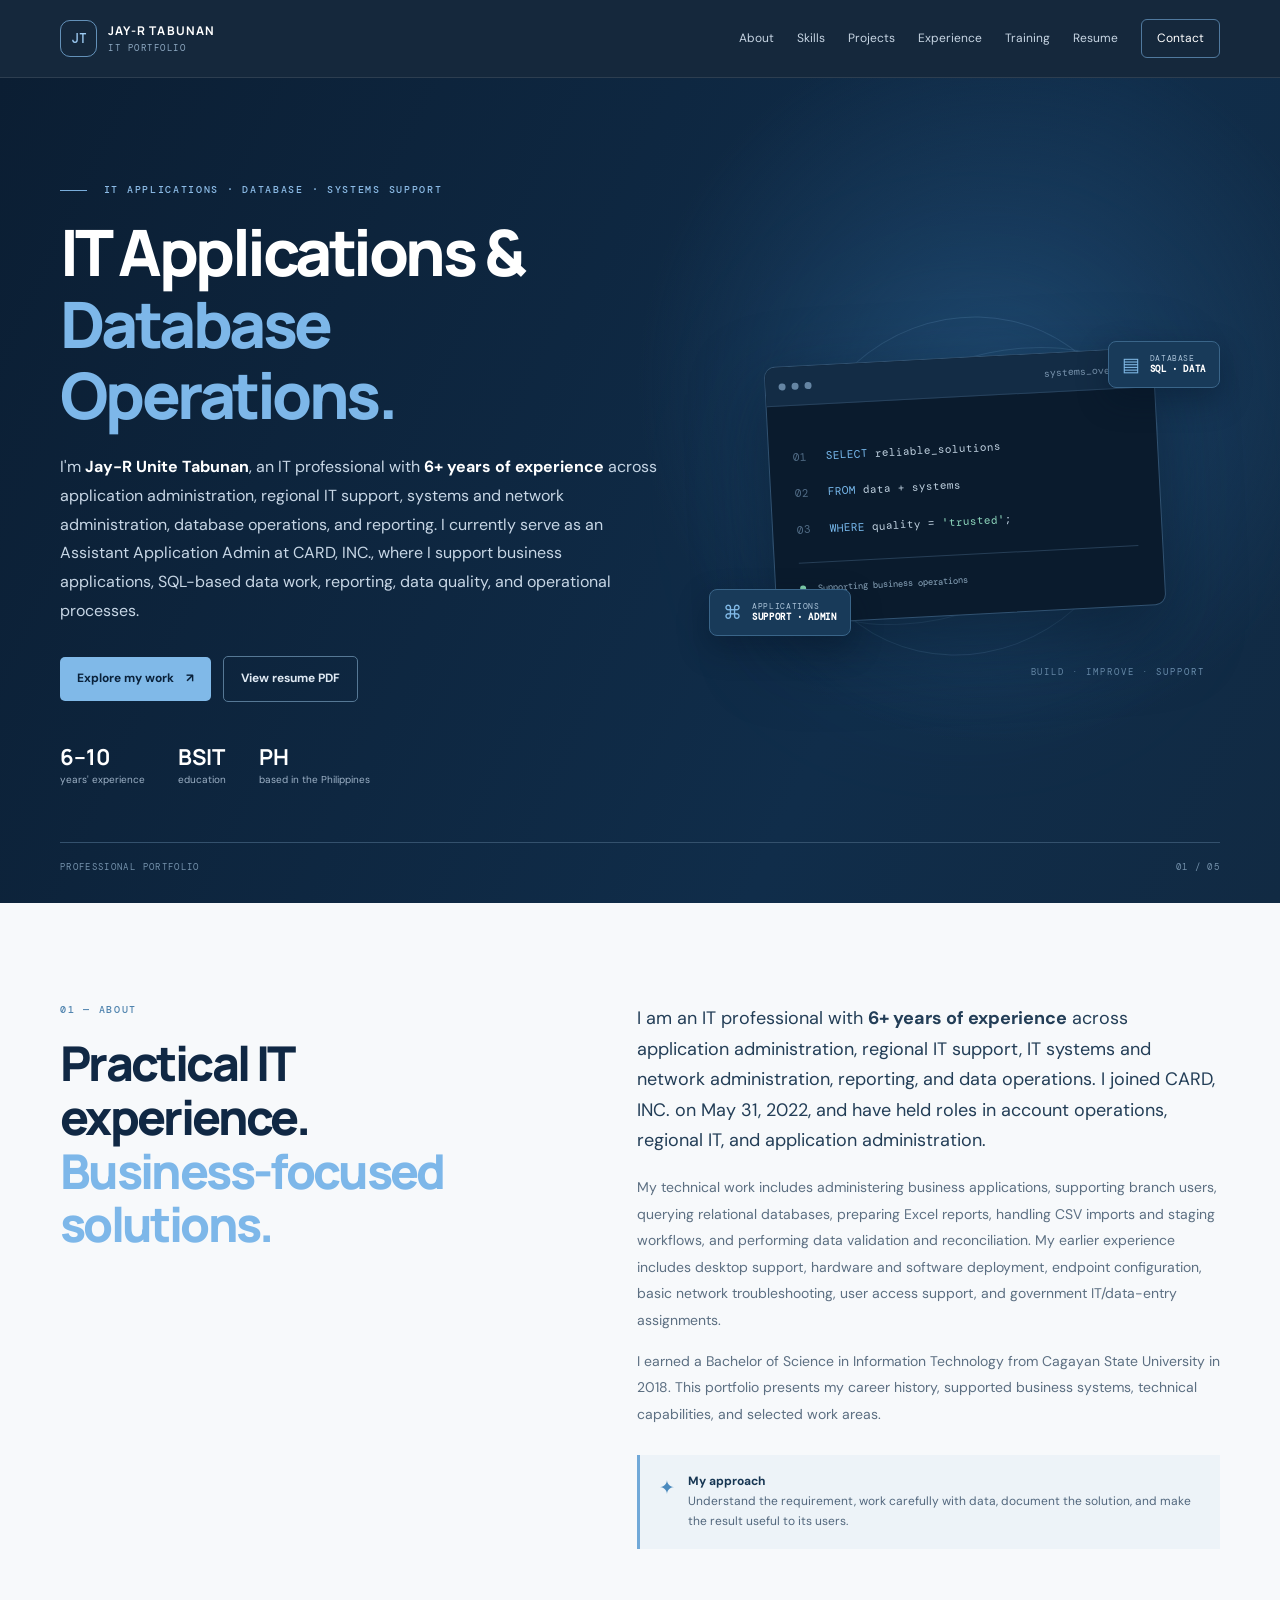
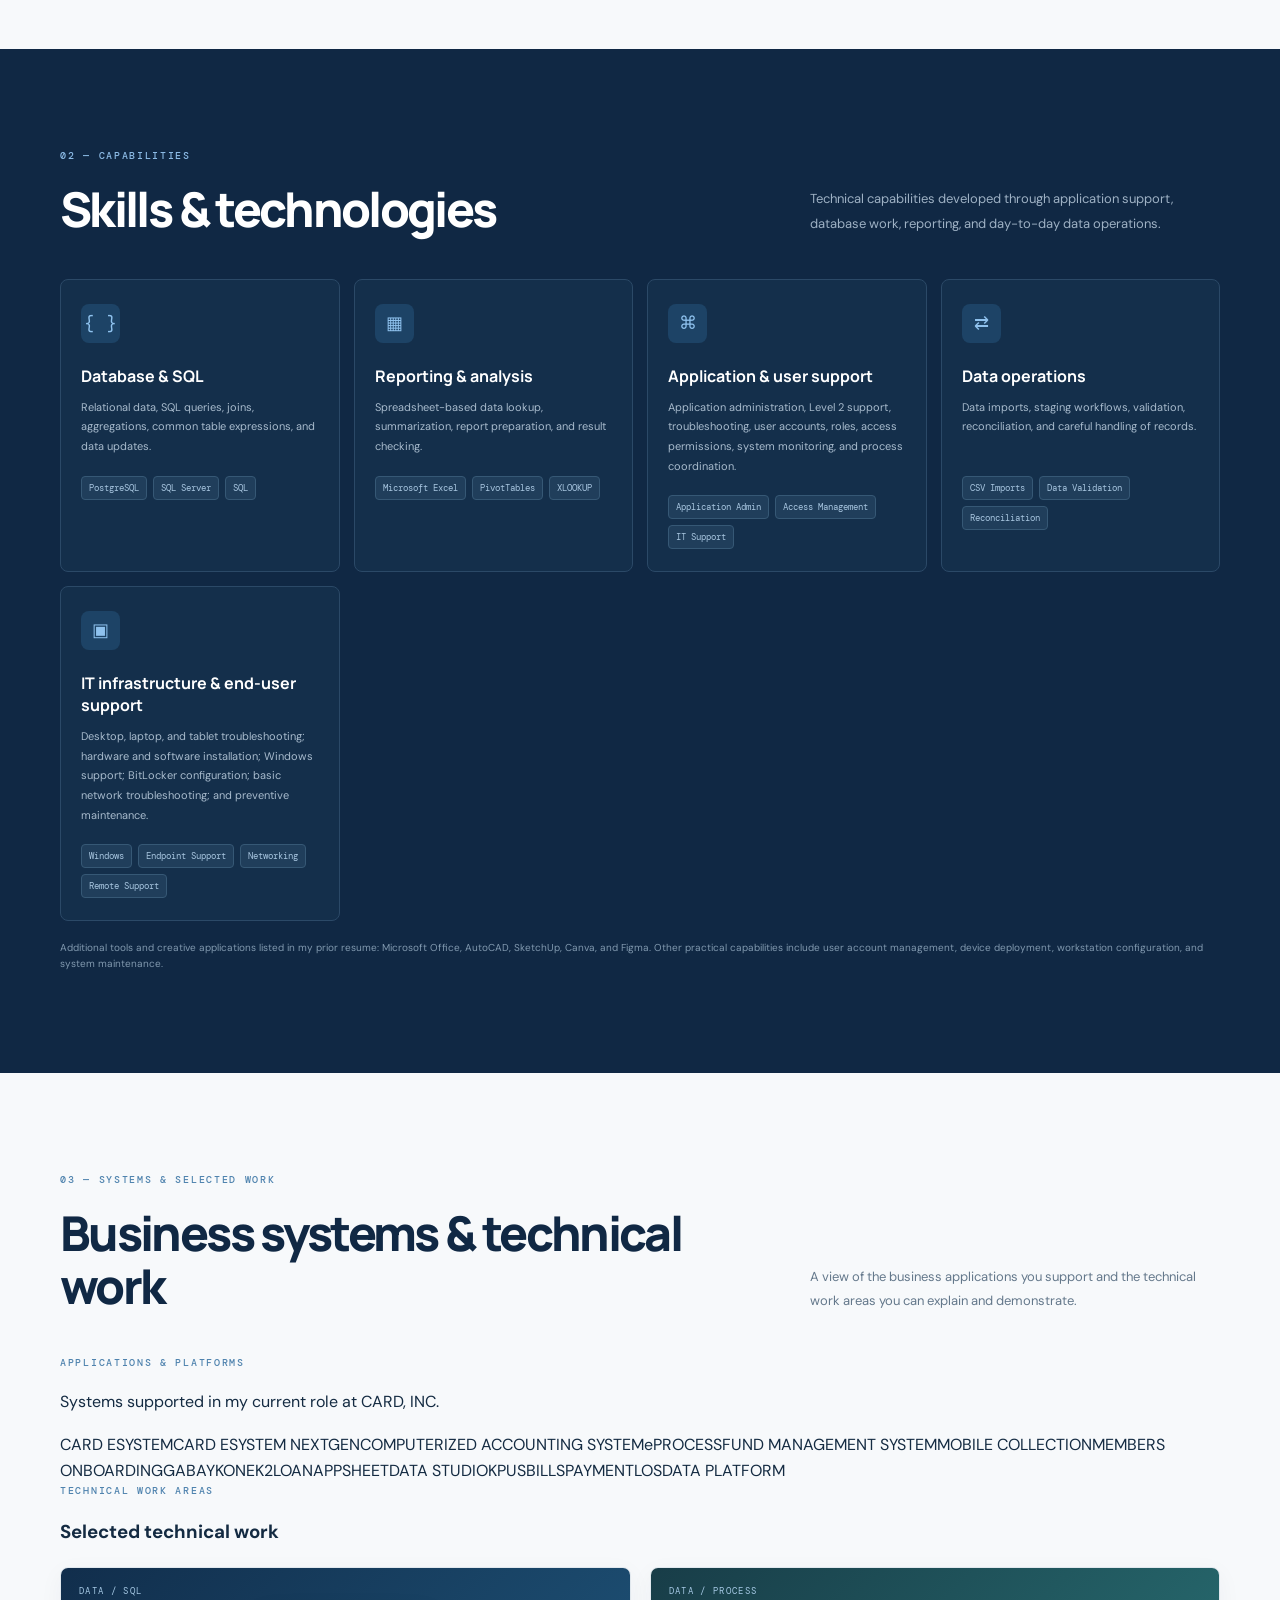
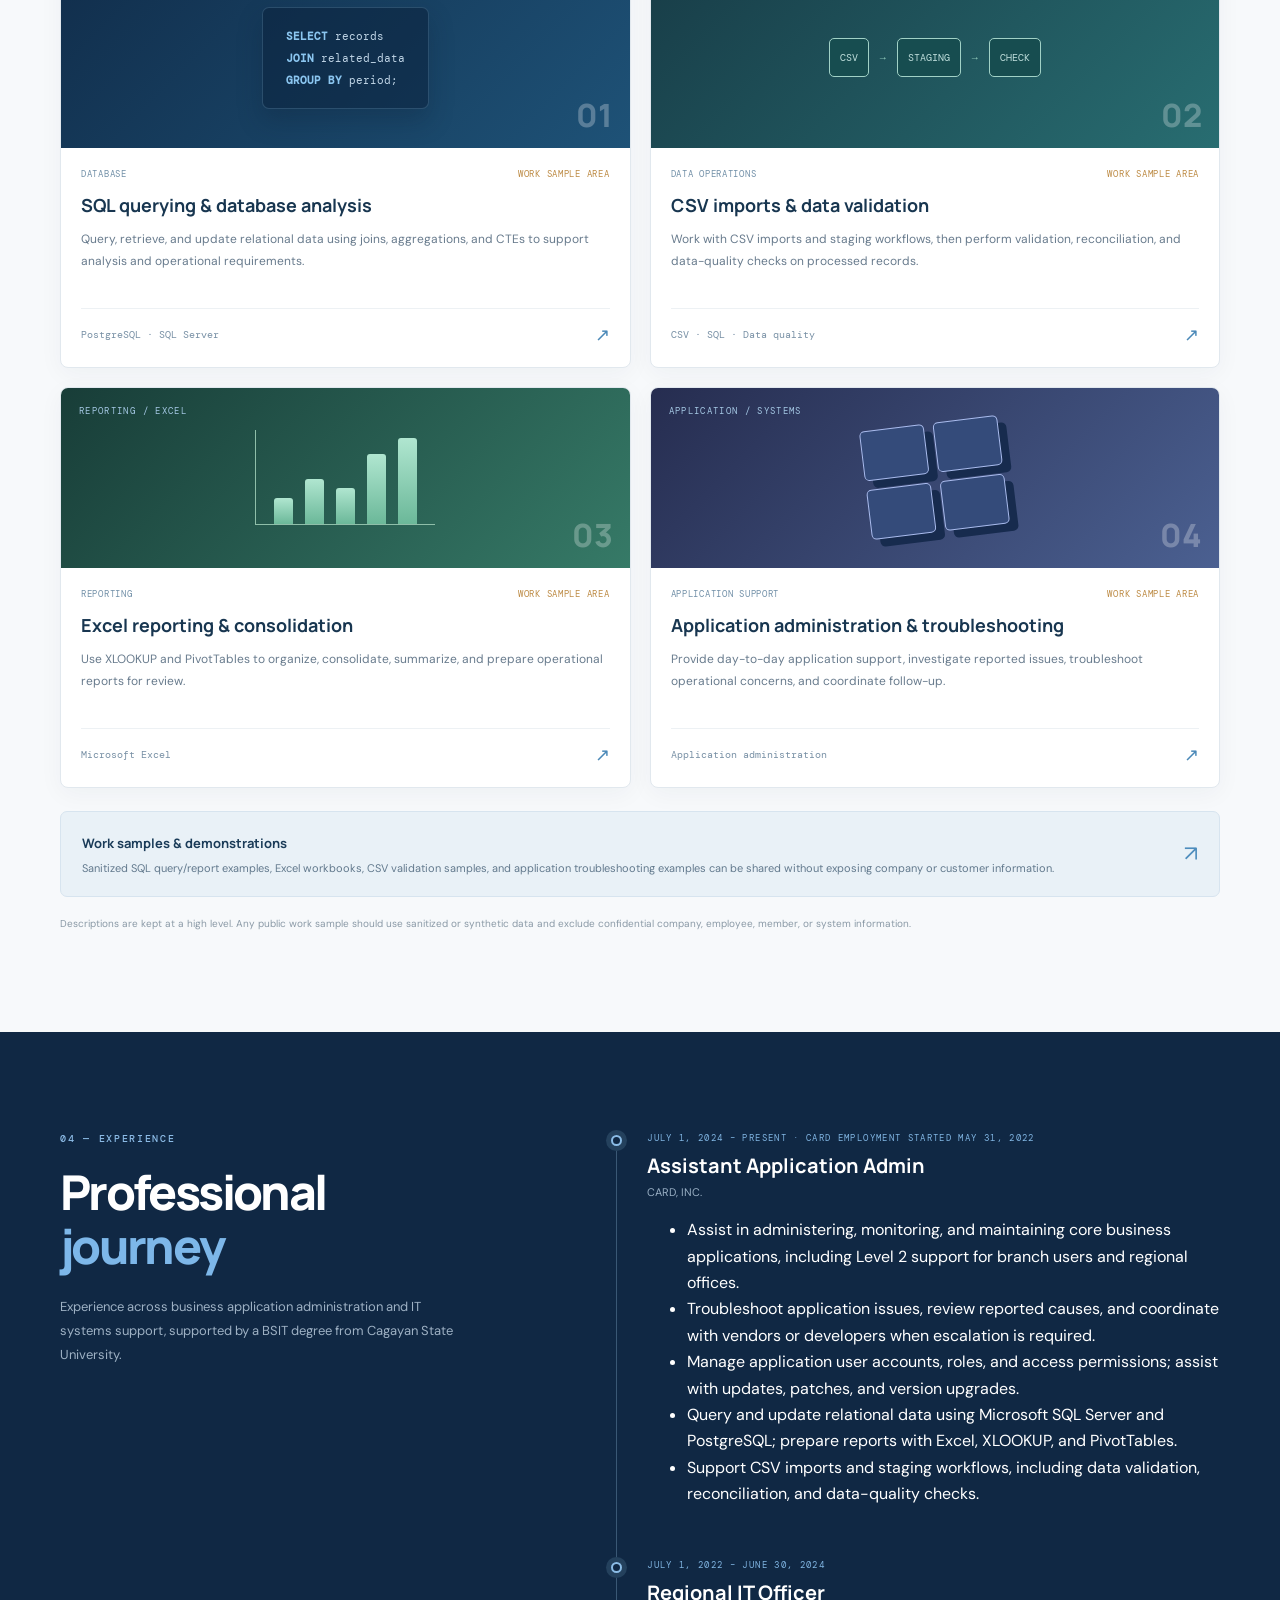
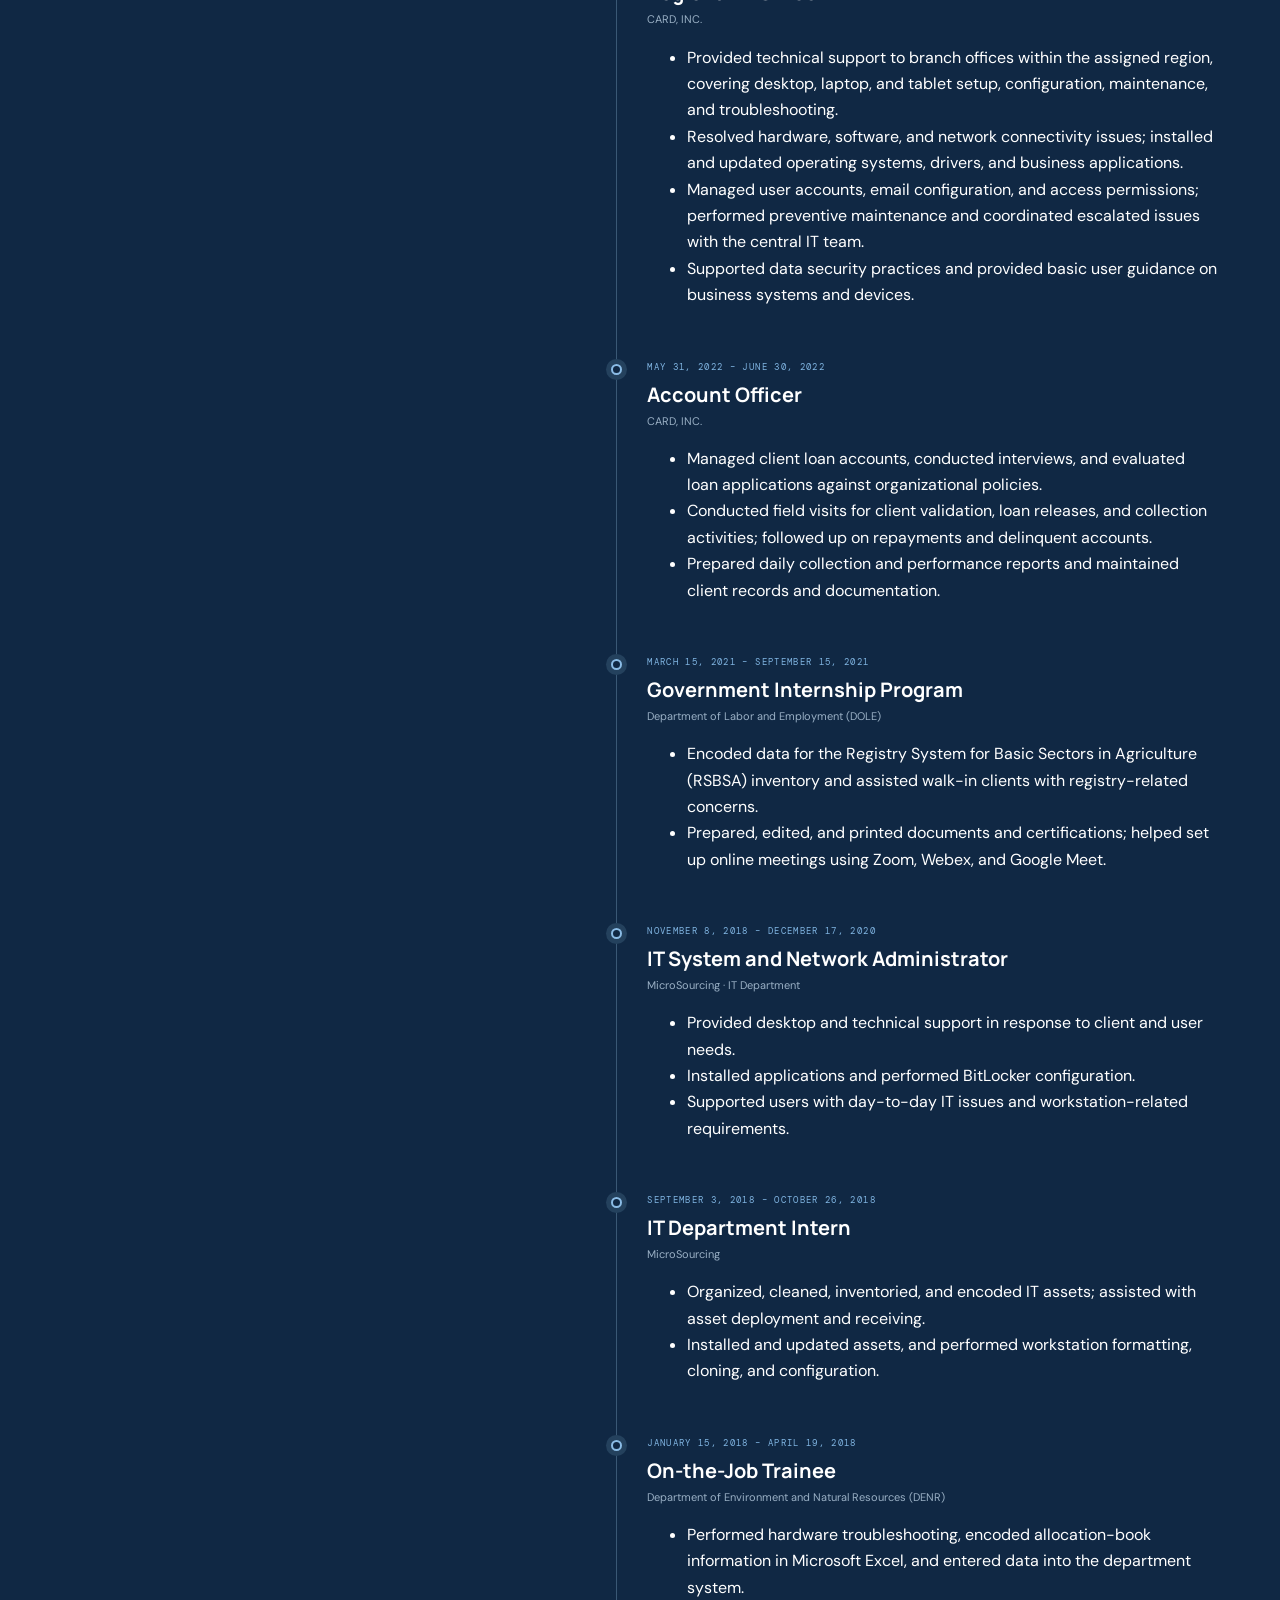
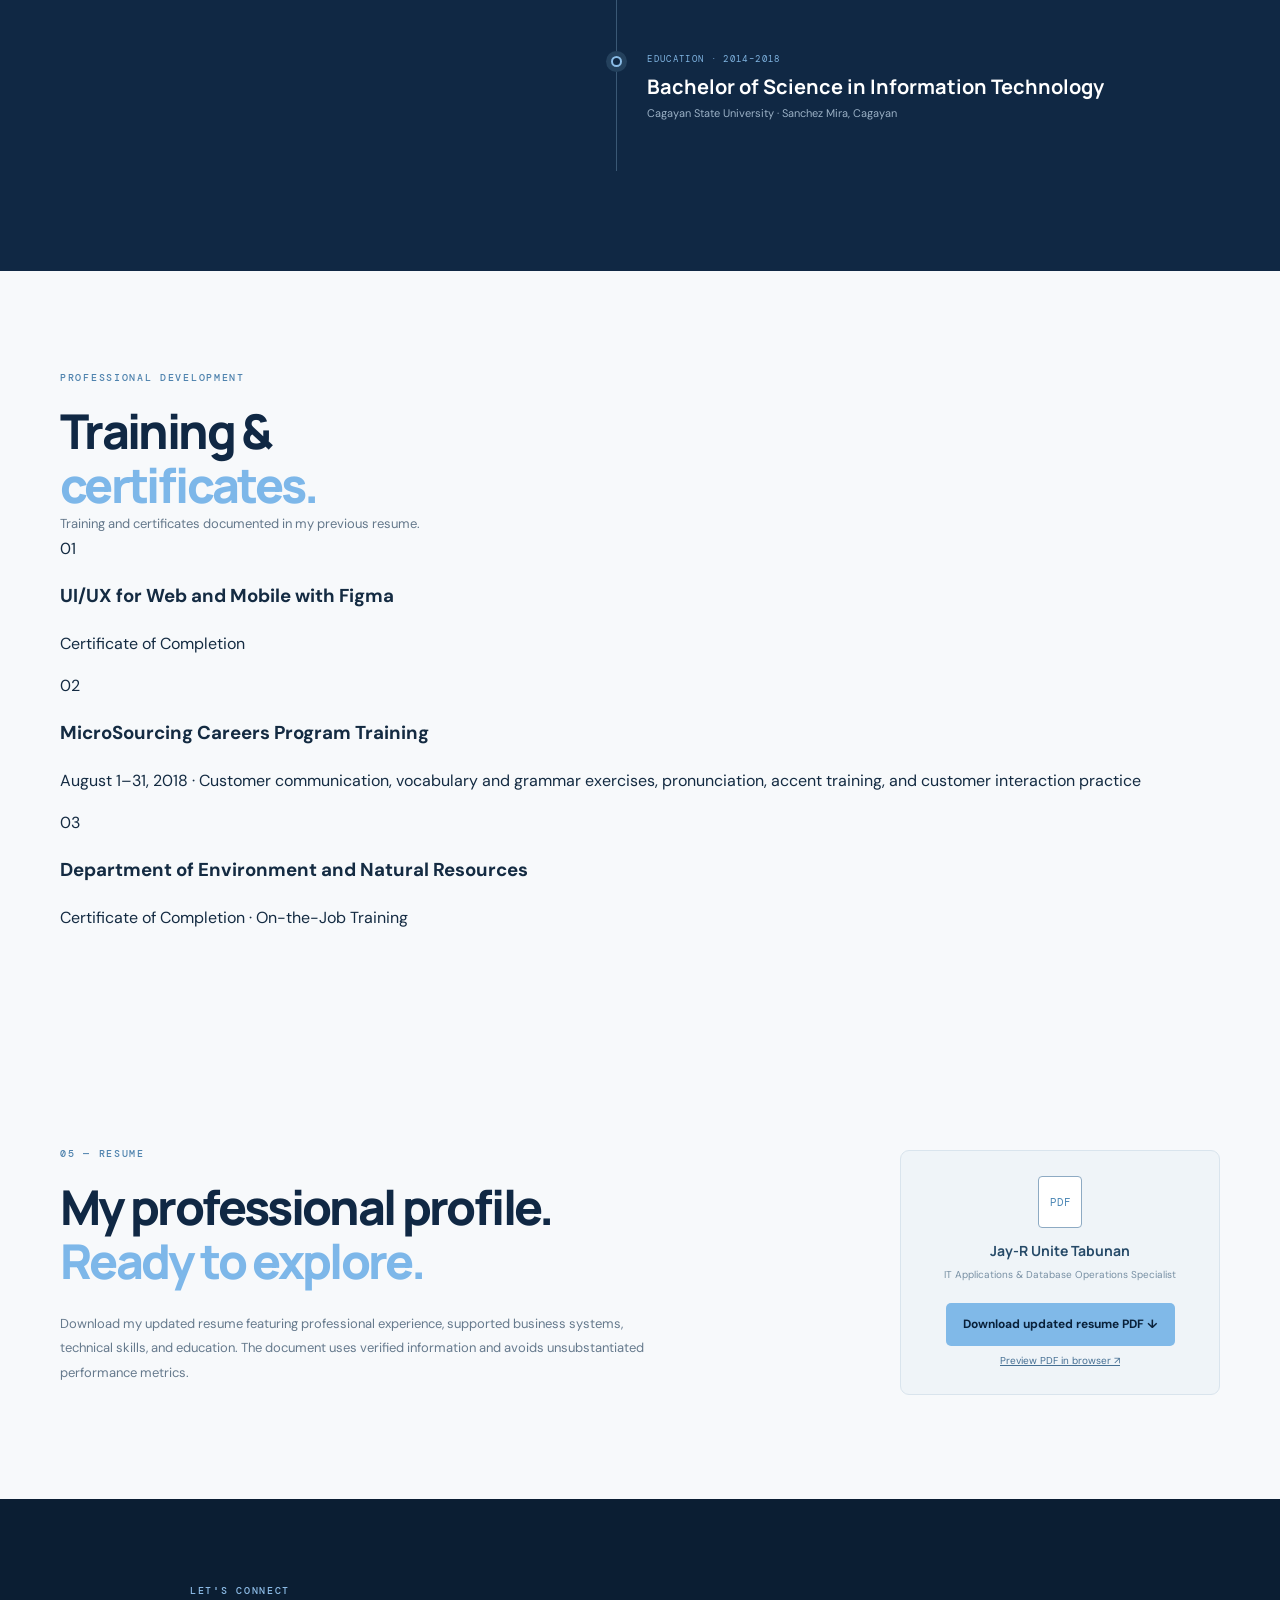
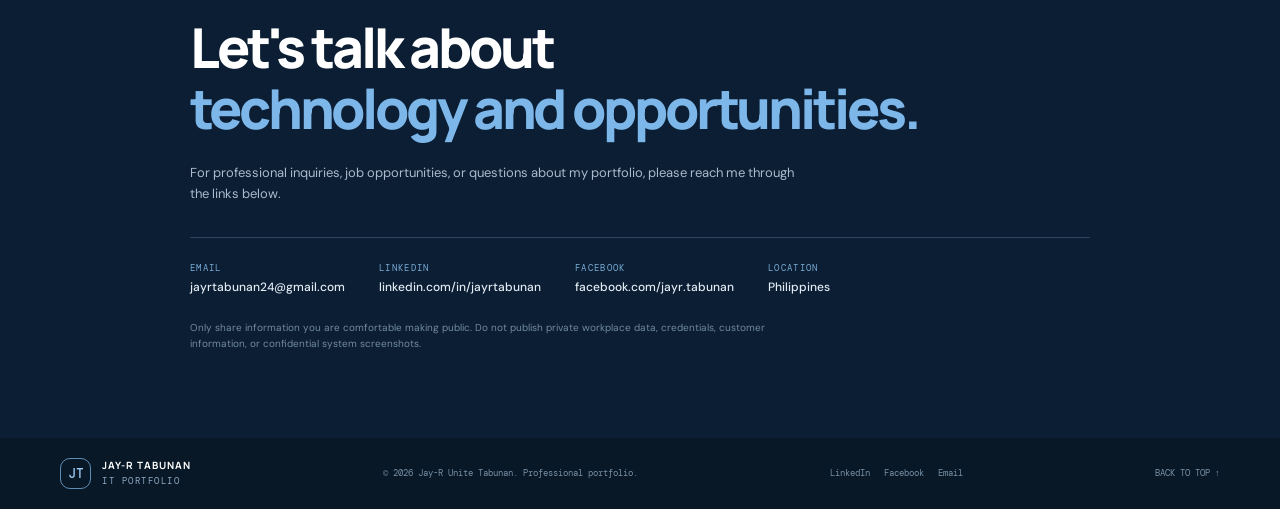
<file: index.html>
<!doctype html>
<html lang="en">
<head>
  <meta charset="utf-8">
  <meta name="viewport" content="width=device-width, initial-scale=1">
  <meta name="theme-color" content="#102844">
  <meta name="description" content="Jay-R Unite Tabunan is an IT Applications and Database Operations Specialist with 6+ years of IT experience in application administration, SQL, reporting, data validation, and systems support.">
  <title>Jay-R Unite Tabunan | IT Portfolio</title>
  <link rel="preconnect" href="https://fonts.googleapis.com">
  <link rel="preconnect" href="https://fonts.gstatic.com" crossorigin>
  <link href="https://fonts.googleapis.com/css2?family=DM+Mono:wght@400;500&family=DM+Sans:wght@400;500;600;700&family=Manrope:wght@400;500;600;700;800&display=swap" rel="stylesheet">
  <link rel="stylesheet" href="styles.css">
  <script src="script.js" defer></script>
</head>
<body>
  <a class="skip-link" href="#main">Skip to content</a>
  <header class="site-header">
    <div class="container nav-wrap">
      <a class="brand" href="#home" aria-label="Jay-R Unite Tabunan home">
        <span class="brand-mark">JT</span>
        <span>JAY-R TABUNAN<span class="brand-sub">IT PORTFOLIO</span></span>
      </a>
      <button class="menu-toggle" type="button" aria-expanded="false" aria-controls="primary-nav" aria-label="Open navigation">
        <span></span><span></span><span></span>
      </button>
      <nav class="nav" id="primary-nav" aria-label="Main navigation">
        <a href="#about">About</a><a href="#skills">Skills</a><a href="#projects">Projects</a>
        <a href="#experience">Experience</a><a href="#credentials">Training</a><a href="#resume">Resume</a><a class="nav-cta" href="#contact">Contact</a>
      </nav>
    </div>
  </header>

  <main id="main">
    <section class="hero section" id="home">
      <div class="hero-grid container">
        <div class="hero-copy">
          <p class="eyebrow"><span class="eyebrow-line"></span> IT APPLICATIONS · DATABASE · SYSTEMS SUPPORT</p>
          <h1>IT Applications & <span>Database Operations.</span></h1>
          <p class="hero-lead">I'm <strong>Jay-R Unite Tabunan</strong>, an IT professional with <strong>6+ years of experience</strong> across application administration, regional IT support, systems and network administration, database operations, and reporting. I currently serve as an Assistant Application Admin at CARD, INC., where I support business applications, SQL-based data work, reporting, data quality, and operational processes.</p>
          <div class="hero-actions">
            <a class="button button-primary" href="#projects">Explore my work <span aria-hidden="true">↗</span></a>
            <a class="button button-secondary" href="assets/Jay-R-Unite-Tabunan-Resume.pdf" target="_blank" rel="noopener">View resume PDF</a>
          </div>
          <div class="hero-facts">
            <div><strong>6–10</strong><span>years' experience</span></div>
            <div><strong>BSIT</strong><span>education</span></div>
            <div><strong>PH</strong><span>based in the Philippines</span></div>
          </div>
        </div>
        <div class="hero-visual" aria-label="Abstract technology and data illustration">
          <div class="visual-glow"></div><div class="orbit orbit-one"></div><div class="orbit orbit-two"></div>
          <div class="visual-card main-card">
            <div class="window-bar"><i></i><i></i><i></i><span>systems_overview</span></div>
            <div class="terminal-content">
              <p><span class="code-muted">01</span> <span class="code-blue">SELECT</span> reliable_solutions</p>
              <p><span class="code-muted">02</span> <span class="code-blue">FROM</span> data + systems</p>
              <p><span class="code-muted">03</span> <span class="code-blue">WHERE</span> quality = <span class="code-green">'trusted'</span>;</p>
              <div class="terminal-rule"></div><div class="status-row"><span class="status-dot"></span> Supporting business operations</div>
            </div>
          </div>
          <div class="float-chip chip-db"><span class="chip-icon">▤</span><span>DATABASE<br><b>SQL · DATA</b></span></div>
          <div class="float-chip chip-app"><span class="chip-icon">⌘</span><span>APPLICATIONS<br><b>SUPPORT · ADMIN</b></span></div>
          <div class="visual-caption">BUILD · IMPROVE · SUPPORT</div>
        </div>
      </div>
      <div class="hero-bottom container"><span>PROFESSIONAL PORTFOLIO</span><span>01 / 05</span></div>
    </section>

    <section class="section section-light" id="about">
      <div class="container two-col">
        <div><p class="eyebrow eyebrow-dark">01 — ABOUT</p><h2>Practical IT experience.<br><span class="heading-accent">Business-focused solutions.</span></h2></div>
        <div class="about-copy">
          <p class="large-copy">I am an IT professional with <strong>6+ years of experience</strong> across application administration, regional IT support, IT systems and network administration, reporting, and data operations. I joined CARD, INC. on May 31, 2022, and have held roles in account operations, regional IT, and application administration.</p>
          <p>My technical work includes administering business applications, supporting branch users, querying relational databases, preparing Excel reports, handling CSV imports and staging workflows, and performing data validation and reconciliation. My earlier experience includes desktop support, hardware and software deployment, endpoint configuration, basic network troubleshooting, user access support, and government IT/data-entry assignments.</p>
          <p>I earned a Bachelor of Science in Information Technology from Cagayan State University in 2018. This portfolio presents my career history, supported business systems, technical capabilities, and selected work areas.</p>
          <div class="about-note"><span class="note-icon">✦</span><span><strong>My approach</strong><br>Understand the requirement, work carefully with data, document the solution, and make the result useful to its users.</span></div>
        </div>
      </div>
    </section>

    <section class="section section-dark" id="skills">
      <div class="container">
        <div class="section-heading">
          <div><p class="eyebrow">02 — CAPABILITIES</p><h2>Skills & technologies</h2></div>
          <p class="section-intro">Technical capabilities developed through application support, database work, reporting, and day-to-day data operations.</p>
        </div>
        <div class="skills-grid">
          <article class="skill-card"><div class="skill-icon">{ }</div><h3>Database & SQL</h3><p>Relational data, SQL queries, joins, aggregations, common table expressions, and data updates.</p><div class="tags"><span>PostgreSQL</span><span>SQL Server</span><span>SQL</span></div></article>
          <article class="skill-card"><div class="skill-icon">▦</div><h3>Reporting & analysis</h3><p>Spreadsheet-based data lookup, summarization, report preparation, and result checking.</p><div class="tags"><span>Microsoft Excel</span><span>PivotTables</span><span>XLOOKUP</span></div></article>
          <article class="skill-card"><div class="skill-icon">⌘</div><h3>Application & user support</h3><p>Application administration, Level 2 support, troubleshooting, user accounts, roles, access permissions, system monitoring, and process coordination.</p><div class="tags"><span>Application Admin</span><span>Access Management</span><span>IT Support</span></div></article>
          <article class="skill-card"><div class="skill-icon">⇄</div><h3>Data operations</h3><p>Data imports, staging workflows, validation, reconciliation, and careful handling of records.</p><div class="tags"><span>CSV Imports</span><span>Data Validation</span><span>Reconciliation</span></div></article>
          <article class="skill-card"><div class="skill-icon">▣</div><h3>IT infrastructure & end-user support</h3><p>Desktop, laptop, and tablet troubleshooting; hardware and software installation; Windows support; BitLocker configuration; basic network troubleshooting; and preventive maintenance.</p><div class="tags"><span>Windows</span><span>Endpoint Support</span><span>Networking</span><span>Remote Support</span></div></article>
        </div>
        <p class="skills-disclaimer">Additional tools and creative applications listed in my prior resume: Microsoft Office, AutoCAD, SketchUp, Canva, and Figma. Other practical capabilities include user account management, device deployment, workstation configuration, and system maintenance.</p>
      </div>
    </section>

    <section class="section section-light" id="projects">
      <div class="container">
        <div class="section-heading project-heading">
          <div><p class="eyebrow eyebrow-dark">03 — SYSTEMS & SELECTED WORK</p><h2>Business systems & technical work</h2></div>
          <p class="section-intro dark-intro">A view of the business applications you support and the technical work areas you can explain and demonstrate.</p>
        </div>
        <div class="systems-panel">
          <div class="systems-heading"><p class="eyebrow eyebrow-dark">APPLICATIONS & PLATFORMS</p><p>Systems supported in my current role at CARD, INC.</p></div>
          <div class="system-tags" aria-label="Applications and platforms supported">
            <span>CARD ESYSTEM</span><span>CARD ESYSTEM NEXTGEN</span><span>COMPUTERIZED ACCOUNTING SYSTEM</span><span>ePROCESS</span><span>FUND MANAGEMENT SYSTEM</span><span>MOBILE COLLECTION</span><span>MEMBERS ONBOARDING</span><span>GABAY</span><span>KONEK2LOAN</span><span>APPSHEET</span><span>DATA STUDIO</span><span>KPUS</span><span>BILLSPAYMENT</span><span>LOS</span><span>DATA PLATFORM</span>
          </div>
        </div>
        <div class="work-samples-heading"><p class="eyebrow eyebrow-dark">TECHNICAL WORK AREAS</p><h3>Selected technical work</h3></div>
        <div class="project-grid">
          <article class="project-card">
            <div class="project-art art-sql"><span class="art-label">DATA / SQL</span><div class="mini-code"><b>SELECT</b> records<br><b>JOIN</b> related_data<br><b>GROUP BY</b> period;</div><span class="art-corner">01</span></div>
            <div class="project-body"><div class="project-meta"><span>DATABASE</span><span>WORK SAMPLE AREA</span></div><h3>SQL querying & database analysis</h3><p>Query, retrieve, and update relational data using joins, aggregations, and CTEs to support analysis and operational requirements.</p><div class="project-footer"><span>PostgreSQL · SQL Server</span><span class="project-arrow">↗</span></div></div>
          </article>
          <article class="project-card">
            <div class="project-art art-migration"><span class="art-label">DATA / PROCESS</span><div class="flow-visual"><i>CSV</i><b>→</b><i>STAGING</i><b>→</b><i>CHECK</i></div><span class="art-corner">02</span></div>
            <div class="project-body"><div class="project-meta"><span>DATA OPERATIONS</span><span>WORK SAMPLE AREA</span></div><h3>CSV imports & data validation</h3><p>Work with CSV imports and staging workflows, then perform validation, reconciliation, and data-quality checks on processed records.</p><div class="project-footer"><span>CSV · SQL · Data quality</span><span class="project-arrow">↗</span></div></div>
          </article>
          <article class="project-card">
            <div class="project-art art-excel"><span class="art-label">REPORTING / EXCEL</span><div class="chart-visual"><i style="height:28%"></i><i style="height:48%"></i><i style="height:39%"></i><i style="height:75%"></i><i style="height:92%"></i></div><span class="art-corner">03</span></div>
            <div class="project-body"><div class="project-meta"><span>REPORTING</span><span>WORK SAMPLE AREA</span></div><h3>Excel reporting & consolidation</h3><p>Use XLOOKUP and PivotTables to organize, consolidate, summarize, and prepare operational reports for review.</p><div class="project-footer"><span>Microsoft Excel</span><span class="project-arrow">↗</span></div></div>
          </article>
          <article class="project-card">
            <div class="project-art art-system"><span class="art-label">APPLICATION / SYSTEMS</span><div class="system-visual"><div></div><div></div><div></div><div></div></div><span class="art-corner">04</span></div>
            <div class="project-body"><div class="project-meta"><span>APPLICATION SUPPORT</span><span>WORK SAMPLE AREA</span></div><h3>Application administration & troubleshooting</h3><p>Provide day-to-day application support, investigate reported issues, troubleshoot operational concerns, and coordinate follow-up.</p><div class="project-footer"><span>Application administration</span><span class="project-arrow">↗</span></div></div>
          </article>
        </div>
        <div class="project-callout"><div><strong>Work samples & demonstrations</strong><p>Sanitized SQL query/report examples, Excel workbooks, CSV validation samples, and application troubleshooting examples can be shared without exposing company or customer information.</p></div><span class="callout-mark">↗</span></div>
        <p class="project-disclaimer">Descriptions are kept at a high level. Any public work sample should use sanitized or synthetic data and exclude confidential company, employee, member, or system information.</p>
      </div>
    </section>

    <section class="section experience-section" id="experience">
      <div class="container two-col experience-grid">
        <div><p class="eyebrow">04 — EXPERIENCE</p><h2>Professional<br><span class="heading-accent">journey</span></h2><p class="section-intro">Experience across business application administration and IT systems support, supported by a BSIT degree from Cagayan State University.</p></div>
        <div class="timeline">
          <article class="timeline-item"><span class="timeline-dot"></span><p class="timeline-date">JULY 1, 2024 – PRESENT · CARD EMPLOYMENT STARTED MAY 31, 2022</p><h3>Assistant Application Admin</h3><p class="timeline-org">CARD, INC.</p><ul class="timeline-bullets"><li>Assist in administering, monitoring, and maintaining core business applications, including Level 2 support for branch users and regional offices.</li><li>Troubleshoot application issues, review reported causes, and coordinate with vendors or developers when escalation is required.</li><li>Manage application user accounts, roles, and access permissions; assist with updates, patches, and version upgrades.</li><li>Query and update relational data using Microsoft SQL Server and PostgreSQL; prepare reports with Excel, XLOOKUP, and PivotTables.</li><li>Support CSV imports and staging workflows, including data validation, reconciliation, and data-quality checks.</li></ul></article>
          <article class="timeline-item"><span class="timeline-dot"></span><p class="timeline-date">JULY 1, 2022 – JUNE 30, 2024</p><h3>Regional IT Officer</h3><p class="timeline-org">CARD, INC.</p><ul class="timeline-bullets"><li>Provided technical support to branch offices within the assigned region, covering desktop, laptop, and tablet setup, configuration, maintenance, and troubleshooting.</li><li>Resolved hardware, software, and network connectivity issues; installed and updated operating systems, drivers, and business applications.</li><li>Managed user accounts, email configuration, and access permissions; performed preventive maintenance and coordinated escalated issues with the central IT team.</li><li>Supported data security practices and provided basic user guidance on business systems and devices.</li></ul></article>
          <article class="timeline-item"><span class="timeline-dot"></span><p class="timeline-date">MAY 31, 2022 – JUNE 30, 2022</p><h3>Account Officer</h3><p class="timeline-org">CARD, INC.</p><ul class="timeline-bullets"><li>Managed client loan accounts, conducted interviews, and evaluated loan applications against organizational policies.</li><li>Conducted field visits for client validation, loan releases, and collection activities; followed up on repayments and delinquent accounts.</li><li>Prepared daily collection and performance reports and maintained client records and documentation.</li></ul></article>
          <article class="timeline-item"><span class="timeline-dot"></span><p class="timeline-date">MARCH 15, 2021 – SEPTEMBER 15, 2021</p><h3>Government Internship Program</h3><p class="timeline-org">Department of Labor and Employment (DOLE)</p><ul class="timeline-bullets"><li>Encoded data for the Registry System for Basic Sectors in Agriculture (RSBSA) inventory and assisted walk-in clients with registry-related concerns.</li><li>Prepared, edited, and printed documents and certifications; helped set up online meetings using Zoom, Webex, and Google Meet.</li></ul></article>
          <article class="timeline-item"><span class="timeline-dot"></span><p class="timeline-date">NOVEMBER 8, 2018 – DECEMBER 17, 2020</p><h3>IT System and Network Administrator</h3><p class="timeline-org">MicroSourcing · IT Department</p><ul class="timeline-bullets"><li>Provided desktop and technical support in response to client and user needs.</li><li>Installed applications and performed BitLocker configuration.</li><li>Supported users with day-to-day IT issues and workstation-related requirements.</li></ul></article>
          <article class="timeline-item"><span class="timeline-dot"></span><p class="timeline-date">SEPTEMBER 3, 2018 – OCTOBER 26, 2018</p><h3>IT Department Intern</h3><p class="timeline-org">MicroSourcing</p><ul class="timeline-bullets"><li>Organized, cleaned, inventoried, and encoded IT assets; assisted with asset deployment and receiving.</li><li>Installed and updated assets, and performed workstation formatting, cloning, and configuration.</li></ul></article>
          <article class="timeline-item"><span class="timeline-dot"></span><p class="timeline-date">JANUARY 15, 2018 – APRIL 19, 2018</p><h3>On-the-Job Trainee</h3><p class="timeline-org">Department of Environment and Natural Resources (DENR)</p><ul class="timeline-bullets"><li>Performed hardware troubleshooting, encoded allocation-book information in Microsoft Excel, and entered data into the department system.</li></ul></article>
          <article class="timeline-item"><span class="timeline-dot"></span><p class="timeline-date">EDUCATION · 2014–2018</p><h3>Bachelor of Science in Information Technology</h3><p class="timeline-org">Cagayan State University · Sanchez Mira, Cagayan</p></article>
        </div>
      </div>
    </section>

    <section class="section section-light credentials-section" id="credentials">
      <div class="container credentials-grid">
        <div><p class="eyebrow eyebrow-dark">PROFESSIONAL DEVELOPMENT</p><h2>Training &<br><span class="heading-accent">certificates.</span></h2><p class="section-intro dark-intro">Training and certificates documented in my previous resume.</p></div>
        <div class="credentials-list">
          <article><span>01</span><div><h3>UI/UX for Web and Mobile with Figma</h3><p>Certificate of Completion</p></div></article>
          <article><span>02</span><div><h3>MicroSourcing Careers Program Training</h3><p>August 1–31, 2018 · Customer communication, vocabulary and grammar exercises, pronunciation, accent training, and customer interaction practice</p></div></article>
          <article><span>03</span><div><h3>Department of Environment and Natural Resources</h3><p>Certificate of Completion · On-the-Job Training</p></div></article>
        </div>
      </div>
    </section>

    <section class="section section-light resume-section" id="resume">
      <div class="container resume-panel">
        <div><p class="eyebrow eyebrow-dark">05 — RESUME</p><h2>My professional profile.<br><span class="heading-accent">Ready to explore.</span></h2><p>Download my updated resume featuring professional experience, supported business systems, technical skills, and education. The document uses verified information and avoids unsubstantiated performance metrics.</p></div>
        <div class="resume-card">
          <div class="pdf-icon">PDF</div><strong>Jay-R Unite Tabunan</strong><span>IT Applications & Database Operations Specialist</span>
          <a class="button button-primary resume-download" href="assets/Jay-R-Unite-Tabunan-Resume.pdf" download>Download updated resume PDF ↓</a>
          <a class="text-link" href="assets/Jay-R-Unite-Tabunan-Resume.pdf" target="_blank" rel="noopener">Preview PDF in browser ↗</a>
        </div>
      </div>
    </section>

    <section class="section contact-section" id="contact">
      <div class="container contact-inner">
        <p class="eyebrow">LET'S CONNECT</p>
        <h2>Let's talk about<br><span class="heading-accent">technology and opportunities.</span></h2>
        <p>For professional inquiries, job opportunities, or questions about my portfolio, please reach me through the links below.</p>
        <div class="contact-details">
          <a href="mailto:jayrtabunan24@gmail.com"><span>EMAIL</span><strong>jayrtabunan24@gmail.com</strong></a>
          <a href="https://www.linkedin.com/in/jayrtabunan/" target="_blank" rel="noopener noreferrer"><span>LINKEDIN</span><strong>linkedin.com/in/jayrtabunan</strong></a>
          <a href="https://www.facebook.com/jayr.tabunan" target="_blank" rel="noopener noreferrer"><span>FACEBOOK</span><strong>facebook.com/jayr.tabunan</strong></a>
          <div><span>LOCATION</span><strong>Philippines</strong></div>
        </div>
        <p class="contact-hint">Only share information you are comfortable making public. Do not publish private workplace data, credentials, customer information, or confidential system screenshots.</p>
      </div>
    </section>
  </main>
  <footer class="site-footer"><div class="container footer-inner">
    <a class="brand footer-brand" href="#home"><span class="brand-mark">JT</span><span>JAY-R TABUNAN<span class="brand-sub">IT PORTFOLIO</span></span></a>
    <span>© <span id="year"></span> Jay-R Unite Tabunan. Professional portfolio.</span>
    <div class="footer-social"><a href="https://www.linkedin.com/in/jayrtabunan/" target="_blank" rel="noopener noreferrer">LinkedIn</a><a href="https://www.facebook.com/jayr.tabunan" target="_blank" rel="noopener noreferrer">Facebook</a><a href="mailto:jayrtabunan24@gmail.com">Email</a></div>
    <a href="#home" class="back-top">BACK TO TOP ↑</a>
  </div></footer>
</body>
</html>
</file>
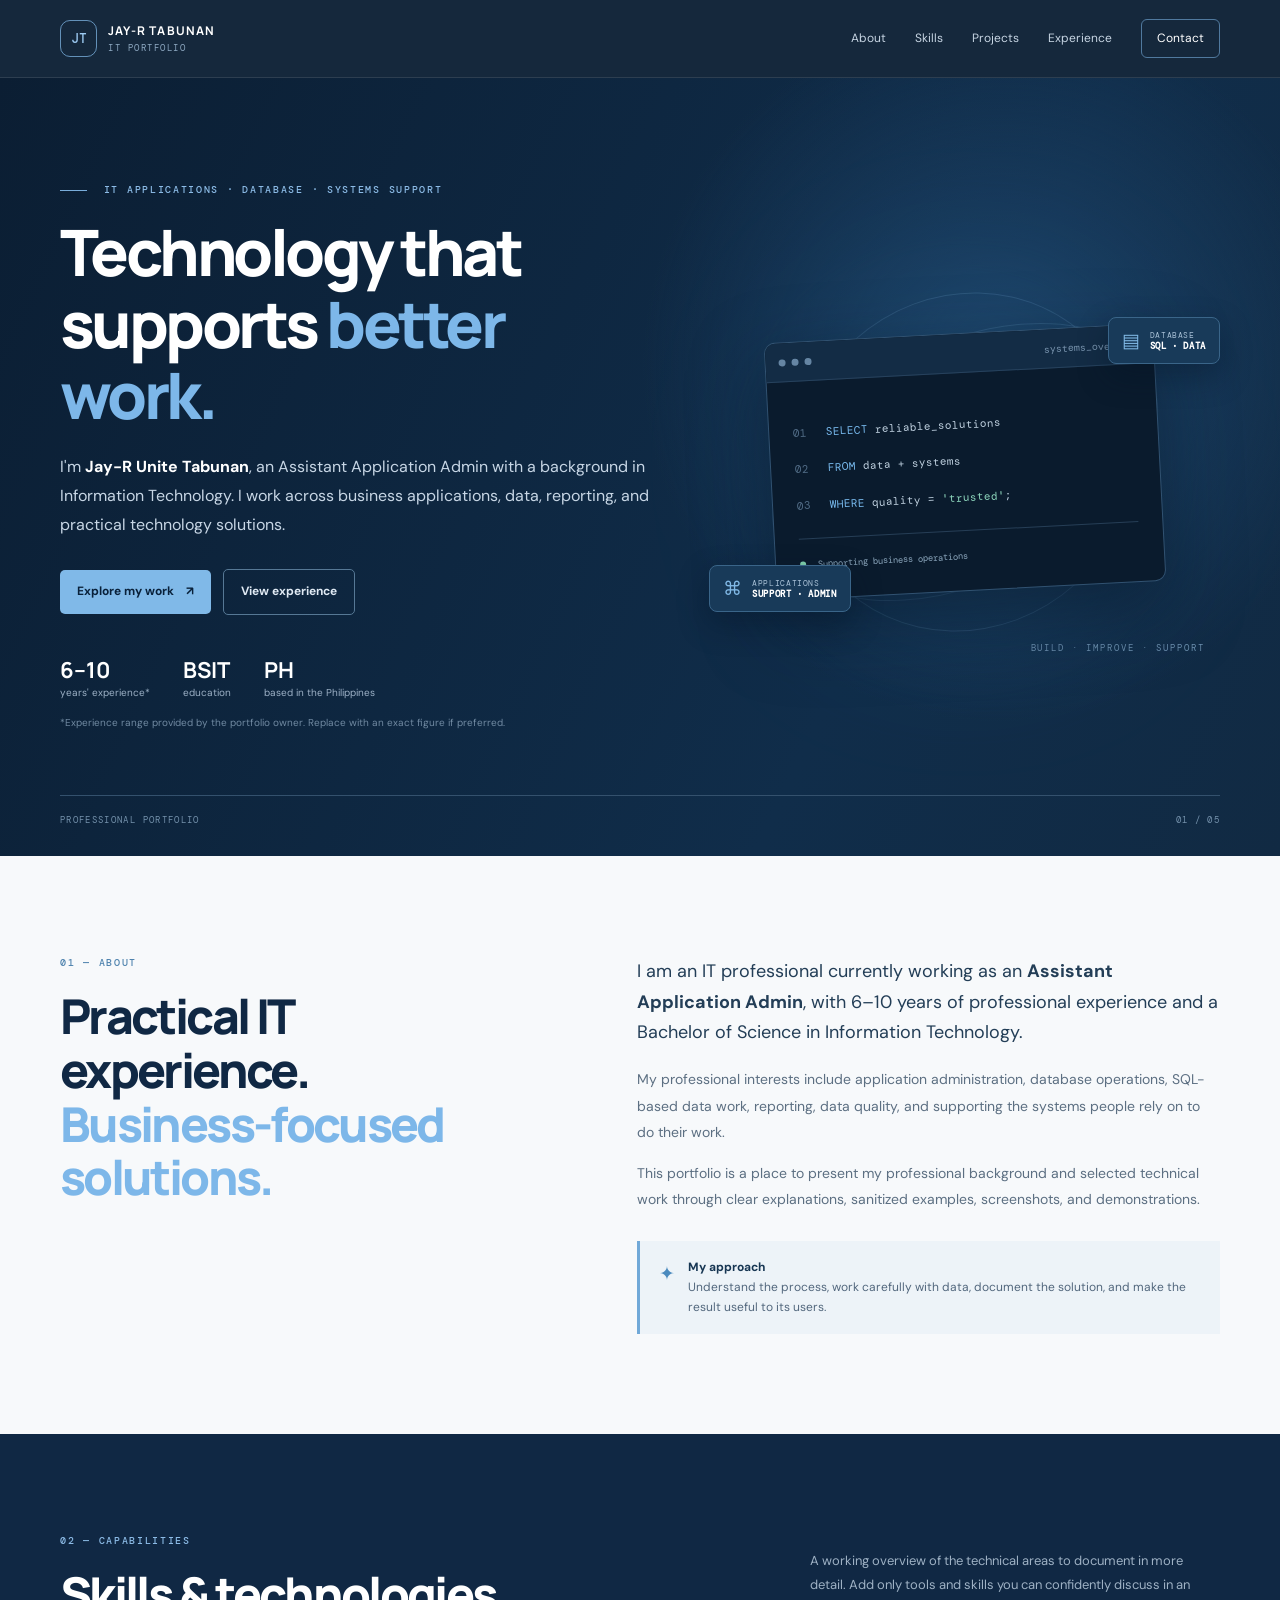
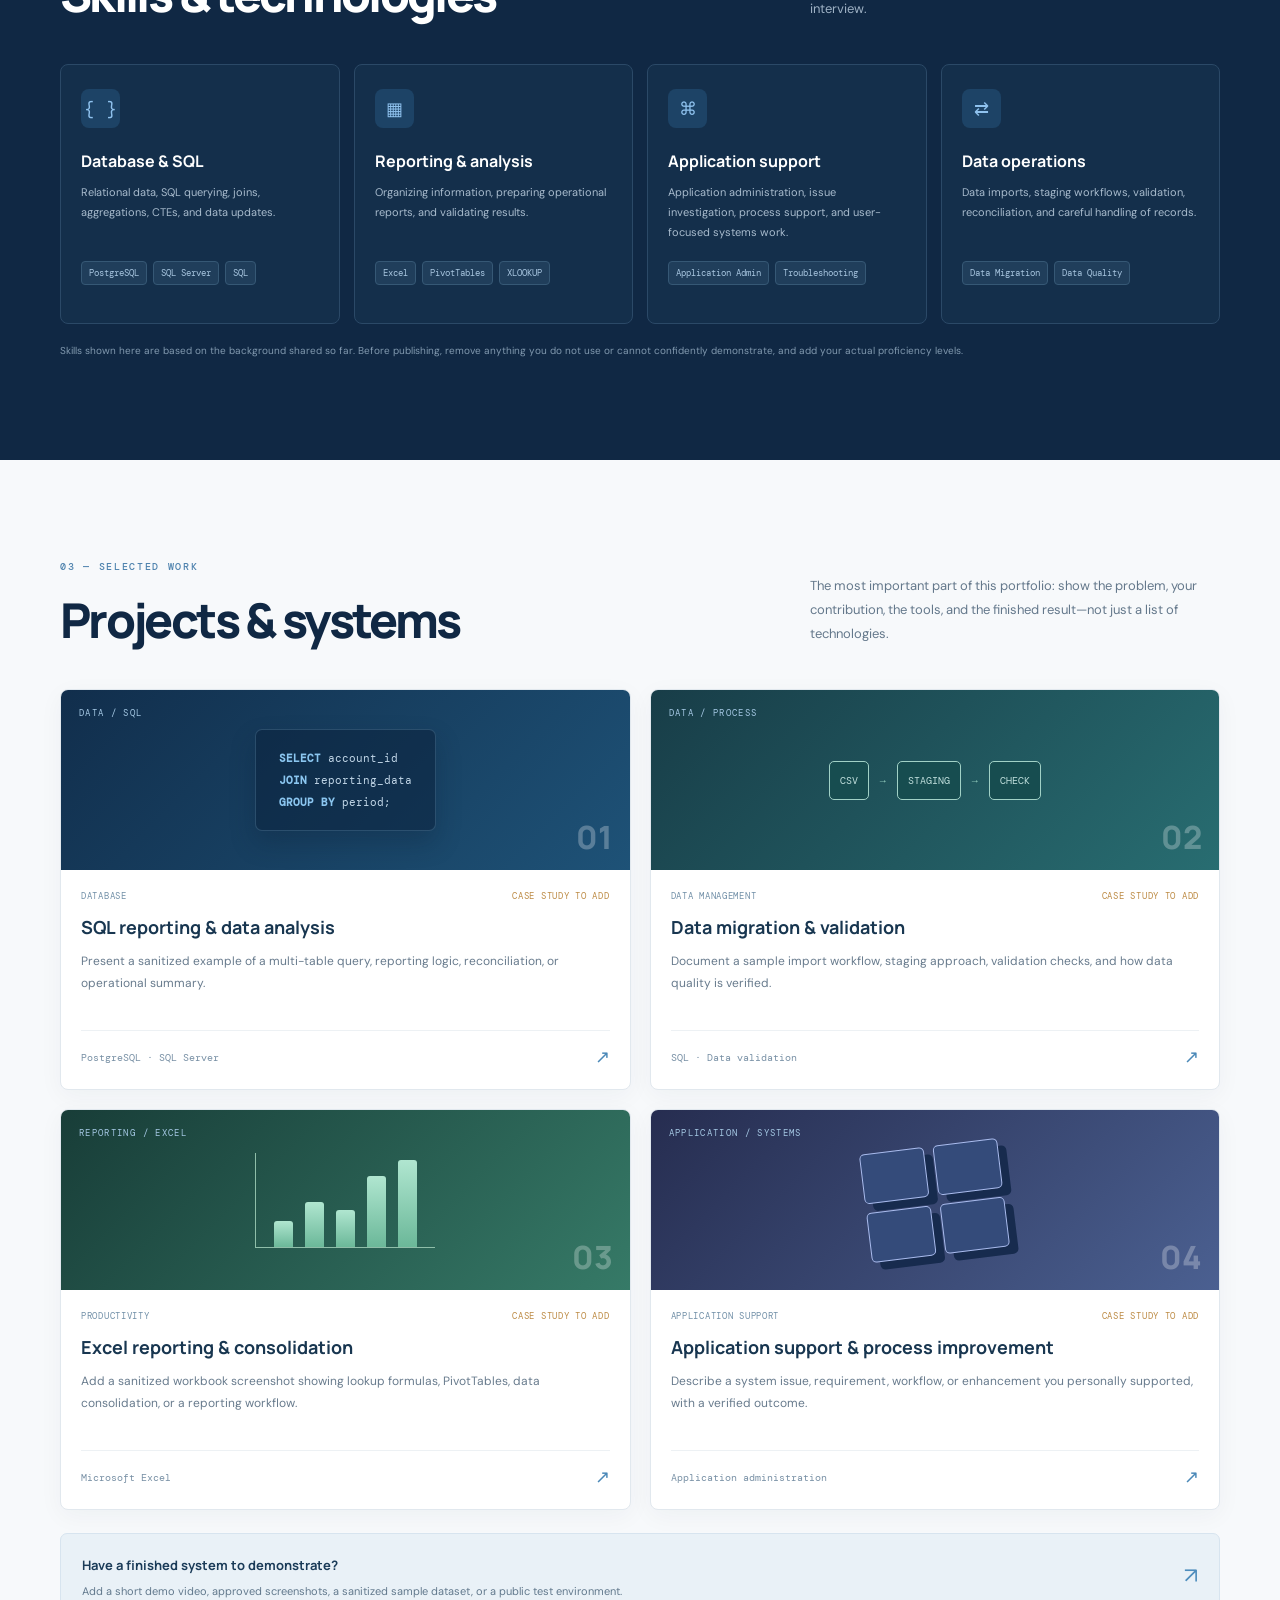
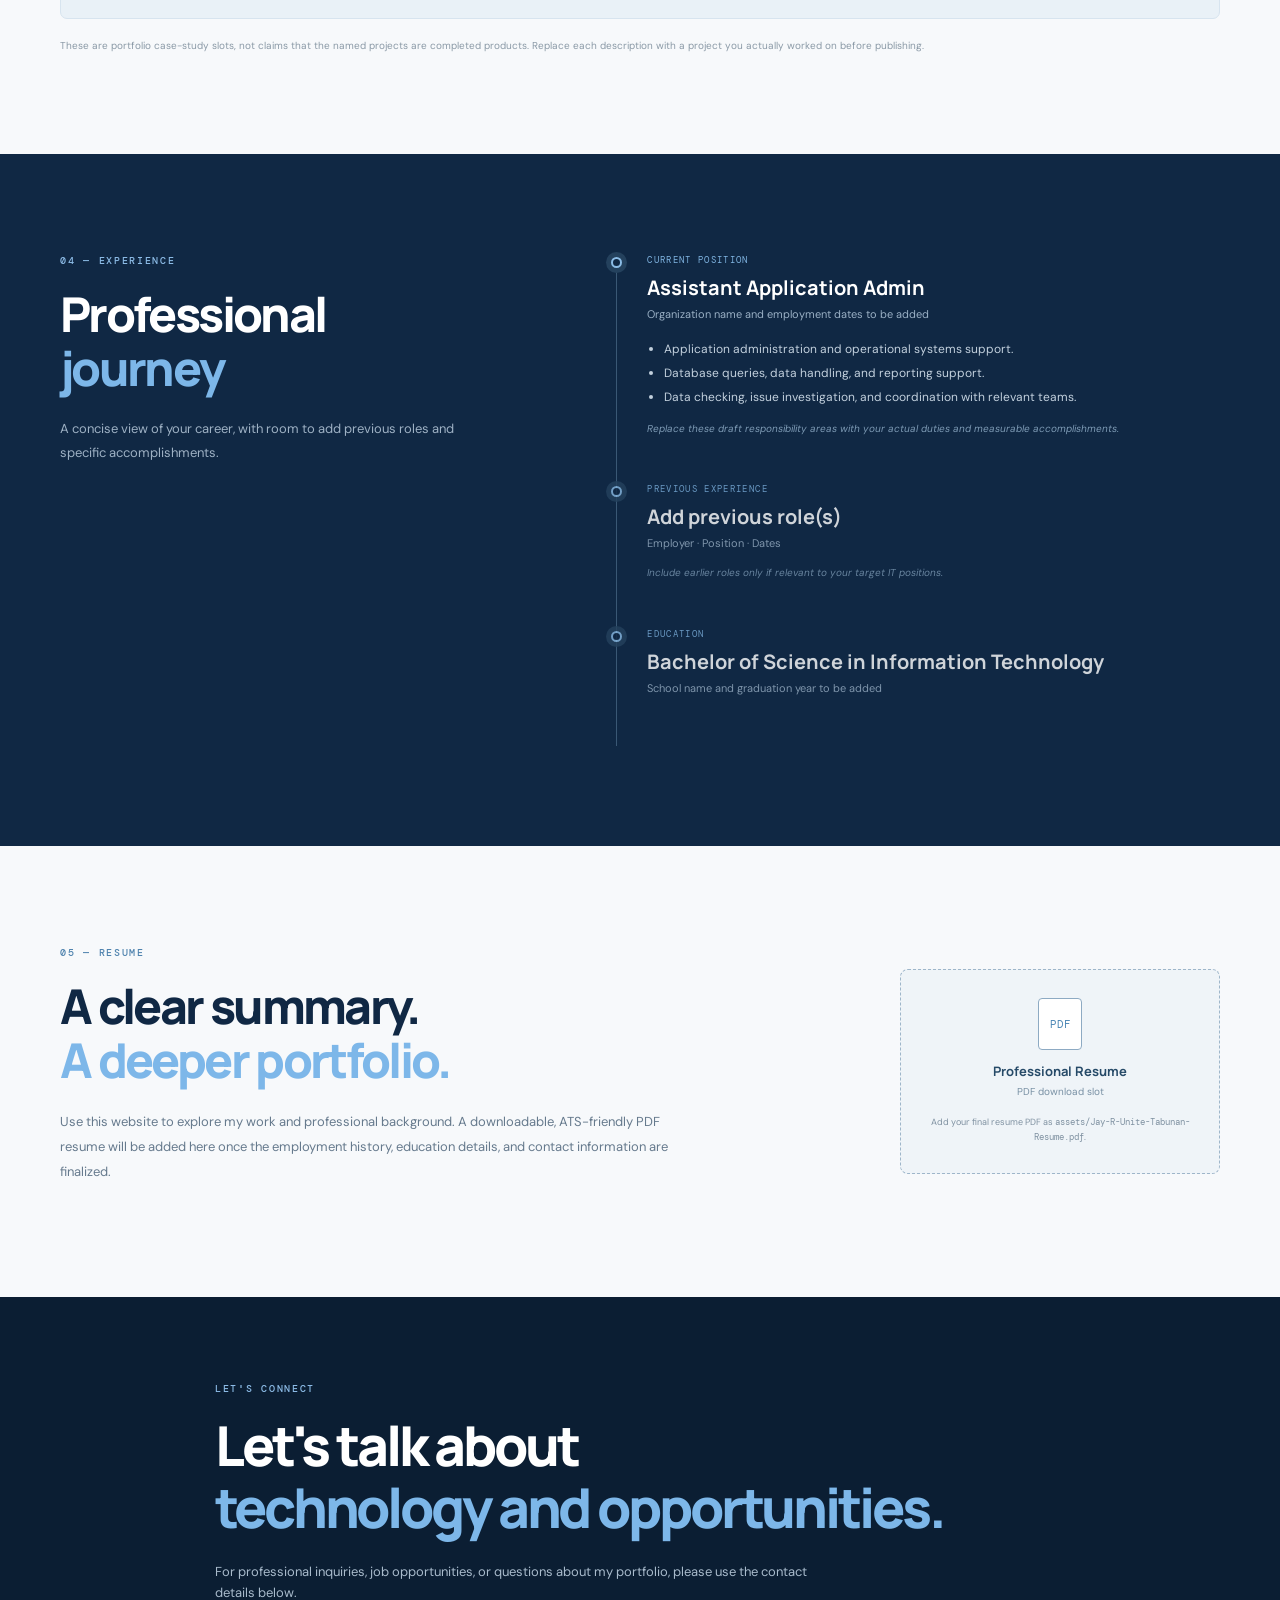
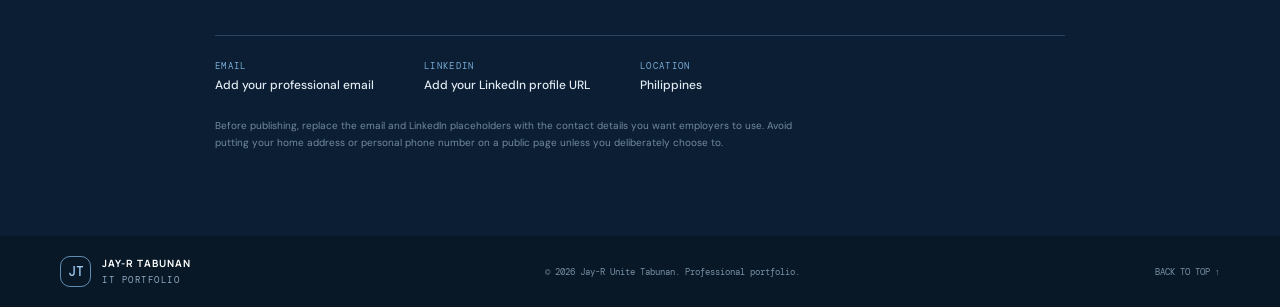
<file: jay-r-it-portfolio/index.html>
<!doctype html>
<html lang="en">
<head>
  <meta charset="utf-8">
  <meta name="viewport" content="width=device-width, initial-scale=1">
  <meta name="theme-color" content="#102844">
  <meta name="description" content="Professional portfolio of Jay-R Unite Tabunan, Assistant Application Admin and IT professional. Explore technical skills, experience, and project case studies.">
  <title>Jay-R Unite Tabunan | IT Portfolio</title>
  <link rel="stylesheet" href="styles.css">
  <script src="script.js" defer></script>
</head>
<body>
  <a class="skip-link" href="#main">Skip to content</a>
  <header class="site-header">
    <div class="container nav-wrap">
      <a class="brand" href="#home" aria-label="Jay-R Unite Tabunan home"><span class="brand-mark">JT</span><span>JAY-R TABUNAN<span class="brand-sub">IT PORTFOLIO</span></span></a>
      <button class="menu-toggle" type="button" aria-expanded="false" aria-controls="primary-nav" aria-label="Open navigation"><span></span><span></span><span></span></button>
      <nav class="nav" id="primary-nav" aria-label="Main navigation">
        <a href="#about">About</a>
        <a href="#skills">Skills</a>
        <a href="#projects">Projects</a>
        <a href="#experience">Experience</a>
        <a class="nav-cta" href="#contact">Contact</a>
      </nav>
    </div>
  </header>

  <main id="main">
    <section class="hero section" id="home">
      <div class="hero-grid container">
        <div class="hero-copy">
          <p class="eyebrow"><span class="eyebrow-line"></span> IT APPLICATIONS · DATABASE · SYSTEMS SUPPORT</p>
          <h1>Technology that supports <span>better work.</span></h1>
          <p class="hero-lead">I'm <strong>Jay-R Unite Tabunan</strong>, an Assistant Application Admin with a background in Information Technology. I work across business applications, data, reporting, and practical technology solutions.</p>
          <div class="hero-actions">
            <a class="button button-primary" href="#projects">Explore my work <span aria-hidden="true">↗</span></a>
            <a class="button button-secondary" href="#experience">View experience</a>
          </div>
          <div class="hero-facts">
            <div><strong>6–10</strong><span>years' experience*</span></div>
            <div><strong>BSIT</strong><span>education</span></div>
            <div><strong>PH</strong><span>based in the Philippines</span></div>
          </div>
          <p class="fine-print">*Experience range provided by the portfolio owner. Replace with an exact figure if preferred.</p>
        </div>
        <div class="hero-visual" aria-label="Abstract technology and data illustration">
          <div class="visual-glow"></div>
          <div class="orbit orbit-one"></div><div class="orbit orbit-two"></div>
          <div class="visual-card main-card">
            <div class="window-bar"><i></i><i></i><i></i><span>systems_overview</span></div>
            <div class="terminal-content">
              <p><span class="code-muted">01</span> <span class="code-blue">SELECT</span> reliable_solutions</p>
              <p><span class="code-muted">02</span> <span class="code-blue">FROM</span> data + systems</p>
              <p><span class="code-muted">03</span> <span class="code-blue">WHERE</span> quality = <span class="code-green">'trusted'</span>;</p>
              <div class="terminal-rule"></div>
              <div class="status-row"><span class="status-dot"></span> Supporting business operations</div>
            </div>
          </div>
          <div class="float-chip chip-db"><span class="chip-icon">▤</span><span>DATABASE<br><b>SQL · DATA</b></span></div>
          <div class="float-chip chip-app"><span class="chip-icon">⌘</span><span>APPLICATIONS<br><b>SUPPORT · ADMIN</b></span></div>
          <div class="visual-caption">BUILD · IMPROVE · SUPPORT</div>
        </div>
      </div>
      <div class="hero-bottom container"><span>PROFESSIONAL PORTFOLIO</span><span>01 / 05</span></div>
    </section>

    <section class="section section-light" id="about">
      <div class="container two-col">
        <div>
          <p class="eyebrow eyebrow-dark">01 — ABOUT</p>
          <h2>Practical IT experience.<br><span class="heading-accent">Business-focused solutions.</span></h2>
        </div>
        <div class="about-copy">
          <p class="large-copy">I am an IT professional currently working as an <strong>Assistant Application Admin</strong>, with 6–10 years of professional experience and a Bachelor of Science in Information Technology.</p>
          <p>My professional interests include application administration, database operations, SQL-based data work, reporting, data quality, and supporting the systems people rely on to do their work.</p>
          <p>This portfolio is a place to present my professional background and selected technical work through clear explanations, sanitized examples, screenshots, and demonstrations.</p>
          <div class="about-note"><span class="note-icon">✦</span><span><strong>My approach</strong><br>Understand the process, work carefully with data, document the solution, and make the result useful to its users.</span></div>
        </div>
      </div>
    </section>

    <section class="section section-dark" id="skills">
      <div class="container">
        <div class="section-heading">
          <div><p class="eyebrow">02 — CAPABILITIES</p><h2>Skills & technologies</h2></div>
          <p class="section-intro">A working overview of the technical areas to document in more detail. Add only tools and skills you can confidently discuss in an interview.</p>
        </div>
        <div class="skills-grid">
          <article class="skill-card"><div class="skill-icon">{ }</div><h3>Database & SQL</h3><p>Relational data, SQL querying, joins, aggregations, CTEs, and data updates.</p><div class="tags"><span>PostgreSQL</span><span>SQL Server</span><span>SQL</span></div></article>
          <article class="skill-card"><div class="skill-icon">▦</div><h3>Reporting & analysis</h3><p>Organizing information, preparing operational reports, and validating results.</p><div class="tags"><span>Excel</span><span>PivotTables</span><span>XLOOKUP</span></div></article>
          <article class="skill-card"><div class="skill-icon">⌘</div><h3>Application support</h3><p>Application administration, issue investigation, process support, and user-focused systems work.</p><div class="tags"><span>Application Admin</span><span>Troubleshooting</span></div></article>
          <article class="skill-card"><div class="skill-icon">⇄</div><h3>Data operations</h3><p>Data imports, staging workflows, validation, reconciliation, and careful handling of records.</p><div class="tags"><span>Data Migration</span><span>Data Quality</span></div></article>
        </div>
        <p class="skills-disclaimer">Skills shown here are based on the background shared so far. Before publishing, remove anything you do not use or cannot confidently demonstrate, and add your actual proficiency levels.</p>
      </div>
    </section>

    <section class="section section-light" id="projects">
      <div class="container">
        <div class="section-heading project-heading">
          <div><p class="eyebrow eyebrow-dark">03 — SELECTED WORK</p><h2>Projects & systems</h2></div>
          <p class="section-intro dark-intro">The most important part of this portfolio: show the problem, your contribution, the tools, and the finished result—not just a list of technologies.</p>
        </div>
        <div class="project-grid">
          <article class="project-card">
            <div class="project-art art-sql"><span class="art-label">DATA / SQL</span><div class="mini-code"><b>SELECT</b> account_id<br><b>JOIN</b> reporting_data<br><b>GROUP BY</b> period;</div><span class="art-corner">01</span></div>
            <div class="project-body"><div class="project-meta"><span>DATABASE</span><span>CASE STUDY TO ADD</span></div><h3>SQL reporting & data analysis</h3><p>Present a sanitized example of a multi-table query, reporting logic, reconciliation, or operational summary.</p><div class="project-footer"><span>PostgreSQL · SQL Server</span><span class="project-arrow">↗</span></div></div>
          </article>
          <article class="project-card">
            <div class="project-art art-migration"><span class="art-label">DATA / PROCESS</span><div class="flow-visual"><i>CSV</i><b>→</b><i>STAGING</i><b>→</b><i>CHECK</i></div><span class="art-corner">02</span></div>
            <div class="project-body"><div class="project-meta"><span>DATA MANAGEMENT</span><span>CASE STUDY TO ADD</span></div><h3>Data migration & validation</h3><p>Document a sample import workflow, staging approach, validation checks, and how data quality is verified.</p><div class="project-footer"><span>SQL · Data validation</span><span class="project-arrow">↗</span></div></div>
          </article>
          <article class="project-card">
            <div class="project-art art-excel"><span class="art-label">REPORTING / EXCEL</span><div class="chart-visual"><i style="height:28%"></i><i style="height:48%"></i><i style="height:39%"></i><i style="height:75%"></i><i style="height:92%"></i></div><span class="art-corner">03</span></div>
            <div class="project-body"><div class="project-meta"><span>PRODUCTIVITY</span><span>CASE STUDY TO ADD</span></div><h3>Excel reporting & consolidation</h3><p>Add a sanitized workbook screenshot showing lookup formulas, PivotTables, data consolidation, or a reporting workflow.</p><div class="project-footer"><span>Microsoft Excel</span><span class="project-arrow">↗</span></div></div>
          </article>
          <article class="project-card">
            <div class="project-art art-system"><span class="art-label">APPLICATION / SYSTEMS</span><div class="system-visual"><div></div><div></div><div></div><div></div></div><span class="art-corner">04</span></div>
            <div class="project-body"><div class="project-meta"><span>APPLICATION SUPPORT</span><span>CASE STUDY TO ADD</span></div><h3>Application support & process improvement</h3><p>Describe a system issue, requirement, workflow, or enhancement you personally supported, with a verified outcome.</p><div class="project-footer"><span>Application administration</span><span class="project-arrow">↗</span></div></div>
          </article>
        </div>
        <div class="project-callout"><div><strong>Have a finished system to demonstrate?</strong><p>Add a short demo video, approved screenshots, a sanitized sample dataset, or a public test environment.</p></div><span class="callout-mark">↗</span></div>
        <p class="project-disclaimer">These are portfolio case-study slots, not claims that the named projects are completed products. Replace each description with a project you actually worked on before publishing.</p>
      </div>
    </section>

    <section class="section experience-section" id="experience">
      <div class="container two-col experience-grid">
        <div><p class="eyebrow">04 — EXPERIENCE</p><h2>Professional<br><span class="heading-accent">journey</span></h2><p class="section-intro">A concise view of your career, with room to add previous roles and specific accomplishments.</p></div>
        <div class="timeline">
          <article class="timeline-item"><span class="timeline-dot"></span><p class="timeline-date">CURRENT POSITION</p><h3>Assistant Application Admin</h3><p class="timeline-org">Organization name and employment dates to be added</p><ul><li>Application administration and operational systems support.</li><li>Database queries, data handling, and reporting support.</li><li>Data checking, issue investigation, and coordination with relevant teams.</li></ul><p class="timeline-hint">Replace these draft responsibility areas with your actual duties and measurable accomplishments.</p></article>
          <article class="timeline-item future-item"><span class="timeline-dot"></span><p class="timeline-date">PREVIOUS EXPERIENCE</p><h3>Add previous role(s)</h3><p class="timeline-org">Employer · Position · Dates</p><p class="timeline-hint">Include earlier roles only if relevant to your target IT positions.</p></article>
          <article class="timeline-item future-item"><span class="timeline-dot"></span><p class="timeline-date">EDUCATION</p><h3>Bachelor of Science in Information Technology</h3><p class="timeline-org">School name and graduation year to be added</p></article>
        </div>
      </div>
    </section>

    <section class="section section-light resume-section" id="resume">
      <div class="container resume-panel">
        <div><p class="eyebrow eyebrow-dark">05 — RESUME</p><h2>A clear summary.<br><span class="heading-accent">A deeper portfolio.</span></h2><p>Use this website to explore my work and professional background. A downloadable, ATS-friendly PDF resume will be added here once the employment history, education details, and contact information are finalized.</p></div>
        <div class="resume-placeholder"><div class="pdf-icon">PDF</div><strong>Professional Resume</strong><span>PDF download slot</span><small>Add your final resume PDF as <code>assets/Jay-R-Unite-Tabunan-Resume.pdf</code>.</small></div>
      </div>
    </section>

    <section class="section contact-section" id="contact">
      <div class="container contact-inner">
        <p class="eyebrow">LET'S CONNECT</p>
        <h2>Let's talk about<br><span class="heading-accent">technology and opportunities.</span></h2>
        <p>For professional inquiries, job opportunities, or questions about my portfolio, please use the contact details below.</p>
        <div class="contact-details"><div><span>EMAIL</span><strong>Add your professional email</strong></div><div><span>LINKEDIN</span><strong>Add your LinkedIn profile URL</strong></div><div><span>LOCATION</span><strong>Philippines</strong></div></div>
        <p class="contact-hint">Before publishing, replace the email and LinkedIn placeholders with the contact details you want employers to use. Avoid putting your home address or personal phone number on a public page unless you deliberately choose to.</p>
      </div>
    </section>
  </main>

  <footer class="site-footer"><div class="container footer-inner"><a class="brand footer-brand" href="#home"><span class="brand-mark">JT</span><span>JAY-R TABUNAN<span class="brand-sub">IT PORTFOLIO</span></span></a><span>© <span id="year"></span> Jay-R Unite Tabunan. Professional portfolio.</span><a href="#home" class="back-top">BACK TO TOP ↑</a></div></footer>
</body>
</html>
</file>
<file: styles.css>
@import url('https://fonts.googleapis.com/css2?family=DM+Mono:wght@400;500&family=DM+Sans:wght@400;500;600;700&family=Manrope:wght@400;500;600;700;800&display=swap');
:root{--navy:#102844;--navy-deep:#0b1e33;--blue:#69a8e2;--ice:#e8f1f8;--paper:#f7f9fb;--ink:#142b42;--muted:#617286;--line:#dce5ed;--white:#fff;--mint:#8ed7bd;--mono:'DM Mono',monospace;--body:'DM Sans',sans-serif;--head:'Manrope',sans-serif}
*{box-sizing:border-box}html{scroll-behavior:smooth;scroll-padding-top:86px}body{margin:0;font-family:var(--body);color:var(--ink);background:var(--paper);line-height:1.65}a{color:inherit;text-decoration:none}.container{width:min(1160px,calc(100% - 48px));margin:0 auto}.skip-link{position:absolute;left:-9999px;top:8px;background:#fff;padding:10px;z-index:100}.skip-link:focus{left:12px}.site-header{height:78px;position:sticky;top:0;z-index:20;background:rgba(12,32,53,.96);backdrop-filter:blur(12px);border-bottom:1px solid rgba(255,255,255,.1)}.nav-wrap,.nav,.brand,.hero-actions,.hero-facts,.hero-bottom,.section-heading,.project-meta,.project-footer,.footer-inner,.contact-details{display:flex;align-items:center}.nav-wrap{height:100%;justify-content:space-between}.brand{gap:11px;color:#fff;font:700 12px var(--head);letter-spacing:.1em;line-height:1.25}.brand-mark{width:37px;height:37px;border:1px solid rgba(133,190,238,.7);border-radius:10px;display:grid;place-items:center;color:#9dcbf3;font:500 13px var(--mono);letter-spacing:0}.brand-sub{display:block;font:400 9px var(--mono);color:#8faac3;letter-spacing:.17em;margin-top:4px}.nav{gap:23px;color:#c7d5e3;font-size:12px}.nav a{transition:color .2s}.nav a:hover{color:#fff}.nav .nav-cta{border:1px solid #50799e;color:#fff;border-radius:6px;padding:9px 15px}.menu-toggle{display:none}.section{padding:100px 0}.hero{background:radial-gradient(circle at 78% 37%,#1c4368 0,transparent 32%),linear-gradient(115deg,#0b1e33,#102d4a 68%,#112a43);color:#fff;padding:105px 0 30px;overflow:hidden}.hero-grid{display:grid;grid-template-columns:1.08fr .92fr;gap:50px;align-items:center;min-height:460px}.eyebrow{margin:0 0 20px;color:#8cbbe6;font:500 10px var(--mono);letter-spacing:.17em}.eyebrow-line{display:inline-block;width:27px;height:1px;background:#79addb;vertical-align:middle;margin-right:9px}.hero h1,.section h2{font:800 clamp(38px,5.2vw,64px)/1.12 var(--head);letter-spacing:-.055em;margin:0 0 22px}.hero h1 span,.heading-accent{color:#7db7e9}.hero-lead{max-width:610px;color:#c7d6e5;font-size:16px;line-height:1.8}.hero-lead strong{color:#fff}.hero-actions{gap:12px;margin:30px 0 40px;flex-wrap:wrap}.button{display:inline-flex;align-items:center;gap:12px;padding:12px 17px;border-radius:5px;font-size:12px;font-weight:700;transition:transform .2s,background .2s}.button:hover{transform:translateY(-2px)}.button-primary{background:#80b9e8;color:#09213a}.button-secondary{border:1px solid #567895;color:#e0eaf4}.hero-facts{gap:33px}.hero-facts div{display:flex;flex-direction:column}.hero-facts strong{font:700 22px var(--head);color:#fff}.hero-facts span{font-size:10px;color:#9db1c6}.hero-visual{height:390px;position:relative;display:grid;place-items:center}.visual-glow{position:absolute;width:300px;height:300px;background:#2a6390;filter:blur(85px);opacity:.35;border-radius:50%}.orbit{position:absolute;border:1px solid rgba(133,185,226,.17);border-radius:50%;transform:rotate(-25deg)}.orbit-one{width:410px;height:240px}.orbit-two{width:330px;height:350px;transform:rotate(48deg)}.visual-card{position:relative;z-index:2;width:min(390px,90%);background:#0a1b2d;border:1px solid #315271;border-radius:11px;box-shadow:0 26px 70px #06152688;overflow:hidden;transform:rotate(-3deg)}.window-bar{height:39px;background:#132c45;border-bottom:1px solid #27425d;display:flex;align-items:center;padding:0 13px;gap:6px}.window-bar i{display:block;width:7px;height:7px;border-radius:50%;background:#6585a3}.window-bar span{margin-left:auto;font:10px var(--mono);color:#7893ad}.terminal-content{padding:28px 24px 23px;font:11px/2.3 var(--mono);color:#bfd0df}.code-muted{color:#526d87;margin-right:12px}.code-blue{color:#79bbef}.code-green{color:#8ed7bd}.terminal-rule{height:1px;background:#263e56;margin:20px 0 15px}.status-row{font-size:9px;color:#8da8be}.status-dot{display:inline-block;width:6px;height:6px;background:#81d2ae;border-radius:50%;margin-right:7px}.float-chip{position:absolute;z-index:3;display:flex;align-items:center;gap:9px;padding:10px 13px;background:#183a59;border:1px solid #3a6589;border-radius:8px;box-shadow:0 12px 30px #06152666;color:#a9c1d7;font:8px var(--mono);letter-spacing:.08em}.float-chip b{color:#fff;font-size:9px}.chip-icon{font-size:19px;color:#81b9e6}.chip-db{top:50px;right:0}.chip-app{bottom:45px;left:0}.visual-caption{position:absolute;bottom:3px;right:15px;color:#6d91b0;font:9px var(--mono);letter-spacing:.22em}.hero-bottom{justify-content:space-between;border-top:1px solid #34516d;margin-top:54px;padding-top:18px;color:#7592ac;font:9px var(--mono);letter-spacing:.15em}.section-light{background:#f7f9fb}.two-col{display:grid;grid-template-columns:.9fr 1.1fr;gap:100px}.eyebrow-dark{color:#4f83ae}.section h2{font-size:clamp(33px,4vw,48px);color:var(--navy);margin-bottom:0}.about-copy{max-width:640px}.large-copy{font-size:18px;line-height:1.7;color:#233e57;margin-top:0}.about-copy>p:not(.large-copy){font-size:14px;color:#5c6f82;line-height:1.9}.about-note{margin-top:28px;padding:17px 19px;background:#edf3f8;border-left:3px solid #71a9d8;display:flex;gap:13px;color:#52677d;font-size:12px}.about-note strong{color:#173653}.note-icon{color:#4b8abe;font-size:19px}.section-dark{background:#102844;color:#fff}.section-dark h2{color:#fff}.section-heading{justify-content:space-between;gap:50px;margin-bottom:43px;align-items:end}.section-intro{max-width:410px;margin:0;color:#9eb1c4;font-size:13px;line-height:1.85}.skills-grid{display:grid;grid-template-columns:repeat(4,1fr);gap:14px}.skill-card{padding:24px 20px 22px;border:1px solid #2b4967;background:#142f4b;border-radius:8px;min-height:260px}.skill-icon{height:39px;width:39px;border-radius:8px;display:grid;place-items:center;background:#1d4366;color:#8fc2ee;font:18px var(--mono);margin-bottom:22px}.skill-card h3{font:700 16px var(--head);margin:0 0 9px}.skill-card p{color:#a8bbcd;font-size:11px;line-height:1.8;min-height:60px}.tags{display:flex;gap:6px;flex-wrap:wrap;margin-top:18px}.tags span{background:#203e5b;border:1px solid #365875;color:#a8c6e0;font:9px var(--mono);padding:5px 7px;border-radius:4px}.skills-disclaimer,.project-disclaimer{font-size:10px;color:#8199af;margin:19px 0 0}.project-heading{align-items:end}.dark-intro{color:#64788b}.project-grid{display:grid;grid-template-columns:repeat(2,1fr);gap:19px}.project-card{background:#fff;border:1px solid #e1e8ee;border-radius:8px;overflow:hidden;box-shadow:0 6px 24px #1b38500b}.project-art{height:180px;position:relative;overflow:hidden;display:flex;align-items:center;justify-content:center}.art-sql{background:linear-gradient(135deg,#112e4c,#1e5277)}.art-migration{background:linear-gradient(135deg,#183d48,#286d71)}.art-excel{background:linear-gradient(135deg,#183d38,#367a67)}.art-system{background:linear-gradient(135deg,#262d50,#4b6091)}.art-label{position:absolute;left:18px;top:17px;color:#a5c8e4;font:9px var(--mono);letter-spacing:.15em}.art-corner{position:absolute;right:17px;bottom:11px;color:#ffffff45;font:32px var(--head);font-weight:800}.mini-code{font:11px/2 var(--mono);color:#c1d6e7;border:1px solid #6390ad55;background:#0b203b88;border-radius:7px;padding:17px 23px;box-shadow:0 12px 25px #0b1e3344}.mini-code b{color:#8bc6f0}.flow-visual{display:flex;align-items:center;gap:11px;color:#c0dfdc;font:10px var(--mono)}.flow-visual i{font-style:normal;border:1px solid #a1d1c6;background:#174d50;padding:12px 10px;border-radius:5px}.flow-visual b{font-weight:400;color:#9dd7c6}.chart-visual{height:95px;width:180px;display:flex;align-items:end;justify-content:space-around;border-bottom:1px solid #8fbea9;border-left:1px solid #8fbea9;padding:0 12px}.chart-visual i{width:19px;background:linear-gradient(#b0e6d0,#6bb899);border-radius:3px 3px 0 0}.system-visual{display:grid;grid-template-columns:repeat(2,65px);gap:9px;transform:rotate(-7deg)}.system-visual div{height:50px;border:1px solid #a9bbed;background:#344b7a;border-radius:5px;box-shadow:8px 8px 0 #172b4e}.project-body{padding:20px}.project-meta{justify-content:space-between;color:#7290a8;font:9px var(--mono);letter-spacing:.08em}.project-meta span:last-child{color:#bd8b45}.project-body h3{font:700 18px var(--head);color:#183650;margin:13px 0 8px}.project-body p{font-size:12px;color:#687b8d;line-height:1.8;min-height:67px}.project-footer{justify-content:space-between;border-top:1px solid #edf1f4;padding-top:14px;color:#7890a5;font:10px var(--mono)}.project-arrow{font-size:18px;color:#4b89b8}.project-callout{display:flex;align-items:center;justify-content:space-between;background:#e9f1f7;border:1px solid #d7e4ef;border-radius:7px;margin-top:23px;padding:18px 21px}.project-callout strong{font:700 13px var(--head);color:#1a3b58}.project-callout p{font-size:11px;color:#62798d;margin:3px 0 0}.callout-mark{font-size:22px;color:#4e8dbd}.project-disclaimer{color:#8a99a6}.experience-section{background:#102844;color:#fff}.experience-section h2{color:#fff}.experience-section .section-intro{margin-top:22px}.experience-grid{grid-template-columns:.85fr 1.15fr;gap:110px}.timeline{border-left:1px solid #3a5875;padding-left:30px}.timeline-item{position:relative;padding:0 0 36px}.timeline-dot{position:absolute;left:-36px;top:3px;width:11px;height:11px;border:2px solid #8bbce6;background:#102844;border-radius:50%;box-shadow:0 0 0 5px #24415d}.timeline-date{font:9px var(--mono);letter-spacing:.15em;color:#80b5e2;margin:0 0 8px}.timeline-item h3{font:700 20px var(--head);margin:0 0 4px}.timeline-org{font-size:11px;color:#9ab0c5;margin:0 0 13px}.timeline-hint{font-size:10px;color:#a4b8cb;font-style:italic;line-height:1.8}.resume-panel{display:grid;grid-template-columns:1fr 320px;gap:80px;align-items:center}.resume-panel p:not(.eyebrow){max-width:610px;color:#667a8d;font-size:13px;line-height:1.9;margin-top:24px}.resume-card{min-height:245px;border:1px solid #d9e4ed;border-radius:9px;background:#eff4f8;display:flex;align-items:center;justify-content:center;flex-direction:column;text-align:center;padding:23px;color:#264a68;gap:7px}.pdf-icon{width:44px;height:52px;border:1px solid #8daac3;border-radius:4px;background:#fff;display:grid;place-items:center;color:#4c87b5;font:11px var(--mono);margin-bottom:6px}.resume-card strong{font:700 14px var(--head)}.resume-card>span{font-size:10px;color:#7890a4}.resume-download{margin-top:12px}.text-link{font-size:10px;color:#456f93;text-decoration:underline}.contact-section{background:#0b1e33;color:#fff;padding:85px 0}.contact-inner{max-width:900px}.contact-inner h2{color:#fff;font-size:clamp(35px,5vw,55px)}.contact-inner>p:not(.eyebrow){color:#a9bbcc;max-width:610px;font-size:13px;margin:22px 0 32px}.contact-details{gap:34px;flex-wrap:wrap;border-top:1px solid #2b4560;padding-top:24px}.contact-details a,.contact-details div{display:flex;flex-direction:column;gap:4px}.contact-details a:hover strong{text-decoration:underline;color:#fff}.contact-details span{font:9px var(--mono);letter-spacing:.15em;color:#79acd7}.contact-details strong{font-size:12px;color:#e2ebf3;font-weight:500}.contact-hint{font-size:10px!important;color:#728aa1!important;margin-bottom:0!important}.site-footer{background:#081827;color:#8096aa;padding:20px 0}.footer-inner{justify-content:space-between;gap:15px;flex-wrap:wrap}.footer-brand{font-size:10px}.footer-brand .brand-mark{width:31px;height:31px}.footer-inner>span,.back-top,.footer-social a{font:9px var(--mono);color:#7890a5}.footer-social{display:flex;gap:14px}.back-top:hover,.footer-social a:hover{color:#fff}
@media(max-width:900px){.hero-grid{gap:20px}.two-col,.experience-grid{gap:55px}.skills-grid{grid-template-columns:repeat(2,1fr)}.section-heading{align-items:start;flex-direction:column;gap:15px}.section-intro{max-width:600px}.resume-panel{gap:35px}.nav{gap:13px}}
@media(max-width:680px){.container{width:min(100% - 34px,1160px)}.site-header{height:68px}.menu-toggle{display:flex;flex-direction:column;gap:5px;background:transparent;border:1px solid #45617c;border-radius:5px;padding:10px}.menu-toggle span{display:block;width:18px;height:2px;background:#dce8f3}.nav{display:none;position:absolute;top:68px;left:0;right:0;background:#0c2035;padding:18px 24px 22px;align-items:stretch;flex-direction:column;gap:17px;border-bottom:1px solid #34516d}.nav.open{display:flex}.hero{padding-top:70px}.hero-grid{grid-template-columns:1fr;min-height:0}.hero-visual{height:300px;margin-top:20px}.orbit-one{width:310px}.orbit-two{height:280px}.chip-db{right:2px}.chip-app{left:2px}.hero-bottom{margin-top:35px}.section{padding:72px 0}.two-col,.experience-grid,.resume-panel{grid-template-columns:1fr;gap:30px}.skills-grid{grid-template-columns:1fr}.skill-card{min-height:0}.skill-card p{min-height:0}.project-grid{grid-template-columns:1fr}.resume-card{max-width:100%}.contact-details{gap:22px;flex-direction:column;align-items:flex-start}.footer-inner{align-items:flex-start;flex-direction:column}.hero-facts{gap:24px}}
</file>
<file: jay-r-it-portfolio/styles.css>
@import url('https://fonts.googleapis.com/css2?family=DM+Mono:wght@400;500&family=DM+Sans:wght@400;500;600;700&family=Manrope:wght@400;500;600;700;800&display=swap');
:root{--navy:#102844;--navy-deep:#0b1e33;--blue:#69a8e2;--ice:#e8f1f8;--paper:#f7f9fb;--ink:#142b42;--muted:#617286;--line:#dce5ed;--white:#fff;--mint:#8ed7bd;--mono:'DM Mono',monospace;--body:'DM Sans',sans-serif;--head:'Manrope',sans-serif}*{box-sizing:border-box}html{scroll-behavior:smooth;scroll-padding-top:86px}body{margin:0;font-family:var(--body);color:var(--ink);background:var(--paper);line-height:1.65}a{color:inherit;text-decoration:none}.container{width:min(1160px,calc(100% - 48px));margin:0 auto}.skip-link{position:absolute;left:-9999px;top:8px;background:#fff;padding:10px;z-index:100}.skip-link:focus{left:12px}.site-header{height:78px;position:sticky;top:0;z-index:20;background:rgba(12,32,53,.96);backdrop-filter:blur(12px);border-bottom:1px solid rgba(255,255,255,.1)}.nav-wrap,.nav,.brand,.hero-actions,.hero-facts,.hero-bottom,.section-heading,.project-meta,.project-footer,.footer-inner,.contact-details{display:flex;align-items:center}.nav-wrap{height:100%;justify-content:space-between}.brand{gap:11px;color:#fff;font:700 12px var(--head);letter-spacing:.1em;line-height:1.25}.brand-mark{width:37px;height:37px;border:1px solid rgba(133,190,238,.7);border-radius:10px;display:grid;place-items:center;color:#9dcbf3;font:500 13px var(--mono);letter-spacing:0}.brand-sub{display:block;font:400 9px var(--mono);color:#8faac3;letter-spacing:.17em;margin-top:4px}.nav{gap:29px;color:#c7d5e3;font-size:12px}.nav a{transition:color .2s}.nav a:hover{color:#fff}.nav .nav-cta{border:1px solid #50799e;color:#fff;border-radius:6px;padding:9px 15px}.menu-toggle{display:none}.section{padding:100px 0}.hero{background:radial-gradient(circle at 78% 37%,#1c4368 0,transparent 32%),linear-gradient(115deg,#0b1e33,#102d4a 68%,#112a43);color:#fff;padding:105px 0 30px;overflow:hidden}.hero-grid{display:grid;grid-template-columns:1.08fr .92fr;gap:50px;align-items:center;min-height:460px}.eyebrow{margin:0 0 20px;color:#8cbbe6;font:500 10px var(--mono);letter-spacing:.17em}.eyebrow-line{display:inline-block;width:27px;height:1px;background:#79addb;vertical-align:middle;margin-right:9px}.hero h1,.section h2{font:800 clamp(38px,5.2vw,64px)/1.12 var(--head);letter-spacing:-.055em;margin:0 0 22px}.hero h1 span,.heading-accent{color:#7db7e9}.hero-lead{max-width:610px;color:#c7d6e5;font-size:16px;line-height:1.8}.hero-lead strong{color:#fff}.hero-actions{gap:12px;margin:30px 0 40px;flex-wrap:wrap}.button{display:inline-flex;align-items:center;gap:12px;padding:12px 17px;border-radius:5px;font-size:12px;font-weight:700;transition:transform .2s,background .2s}.button:hover{transform:translateY(-2px)}.button-primary{background:#80b9e8;color:#09213a}.button-secondary{border:1px solid #567895;color:#e0eaf4}.hero-facts{gap:33px}.hero-facts div{display:flex;flex-direction:column}.hero-facts strong{font:700 22px var(--head);color:#fff}.hero-facts span{font-size:10px;color:#9db1c6}.fine-print{font-size:10px;color:#718aa2;margin-top:13px}.hero-visual{height:390px;position:relative;display:grid;place-items:center}.visual-glow{position:absolute;width:300px;height:300px;background:#2a6390;filter:blur(85px);opacity:.35;border-radius:50%}.orbit{position:absolute;border:1px solid rgba(133,185,226,.17);border-radius:50%;transform:rotate(-25deg)}.orbit-one{width:410px;height:240px}.orbit-two{width:330px;height:350px;transform:rotate(48deg)}.visual-card{position:relative;z-index:2;width:min(390px,90%);background:#0a1b2d;border:1px solid #315271;border-radius:11px;box-shadow:0 26px 70px #06152688;overflow:hidden;transform:rotate(-3deg)}.window-bar{height:39px;background:#132c45;border-bottom:1px solid #27425d;display:flex;align-items:center;padding:0 13px;gap:6px}.window-bar i{display:block;width:7px;height:7px;border-radius:50%;background:#6585a3}.window-bar span{margin-left:auto;font:10px var(--mono);color:#7893ad}.terminal-content{padding:28px 24px 23px;font:11px/2.3 var(--mono);color:#bfd0df}.code-muted{color:#526d87;margin-right:12px}.code-blue{color:#79bbef}.code-green{color:#8ed7bd}.terminal-rule{height:1px;background:#263e56;margin:20px 0 15px}.status-row{font-size:9px;color:#8da8be}.status-dot{display:inline-block;width:6px;height:6px;background:#81d2ae;border-radius:50%;margin-right:7px}.float-chip{position:absolute;z-index:3;display:flex;align-items:center;gap:9px;padding:10px 13px;background:#183a59;border:1px solid #3a6589;border-radius:8px;box-shadow:0 12px 30px #06152666;color:#a9c1d7;font:8px var(--mono);letter-spacing:.08em}.float-chip b{color:#fff;font-size:9px}.chip-icon{font-size:19px;color:#81b9e6}.chip-db{top:50px;right:0}.chip-app{bottom:45px;left:0}.visual-caption{position:absolute;bottom:3px;right:15px;color:#6d91b0;font:9px var(--mono);letter-spacing:.22em}.hero-bottom{justify-content:space-between;border-top:1px solid #34516d;margin-top:54px;padding-top:18px;color:#7592ac;font:9px var(--mono);letter-spacing:.15em}.section-light{background:#f7f9fb}.two-col{display:grid;grid-template-columns:.9fr 1.1fr;gap:100px}.eyebrow-dark{color:#4f83ae}.section h2{font-size:clamp(33px,4vw,48px);color:var(--navy);margin-bottom:0}.about-copy{max-width:640px}.large-copy{font-size:18px;line-height:1.7;color:#233e57;margin-top:0}.about-copy>p:not(.large-copy){font-size:14px;color:#5c6f82;line-height:1.9}.about-note{margin-top:28px;padding:17px 19px;background:#edf3f8;border-left:3px solid #71a9d8;display:flex;gap:13px;color:#52677d;font-size:12px}.about-note strong{color:#173653}.note-icon{color:#4b8abe;font-size:19px}.section-dark{background:#102844;color:#fff}.section-dark h2{color:#fff}.section-heading{justify-content:space-between;gap:50px;margin-bottom:43px;align-items:end}.section-intro{max-width:410px;margin:0;color:#9eb1c4;font-size:13px;line-height:1.85}.skills-grid{display:grid;grid-template-columns:repeat(4,1fr);gap:14px}.skill-card{padding:24px 20px 22px;border:1px solid #2b4967;background:#142f4b;border-radius:8px;min-height:260px}.skill-icon{height:39px;width:39px;border-radius:8px;display:grid;place-items:center;background:#1d4366;color:#8fc2ee;font:18px var(--mono);margin-bottom:22px}.skill-card h3{font:700 16px var(--head);margin:0 0 9px}.skill-card p{color:#a8bbcd;font-size:11px;line-height:1.8;min-height:60px}.tags{display:flex;gap:6px;flex-wrap:wrap;margin-top:18px}.tags span{background:#203e5b;border:1px solid #365875;color:#a8c6e0;font:9px var(--mono);padding:5px 7px;border-radius:4px}.skills-disclaimer,.project-disclaimer{font-size:10px;color:#8199af;margin:19px 0 0}.project-heading{align-items:end}.dark-intro{color:#64788b}.project-grid{display:grid;grid-template-columns:repeat(2,1fr);gap:19px}.project-card{background:#fff;border:1px solid #e1e8ee;border-radius:8px;overflow:hidden;box-shadow:0 6px 24px #1b38500b}.project-art{height:180px;position:relative;overflow:hidden;display:flex;align-items:center;justify-content:center}.art-sql{background:linear-gradient(135deg,#112e4c,#1e5277)}.art-migration{background:linear-gradient(135deg,#183d48,#286d71)}.art-excel{background:linear-gradient(135deg,#183d38,#367a67)}.art-system{background:linear-gradient(135deg,#262d50,#4b6091)}.art-label{position:absolute;left:18px;top:17px;color:#a5c8e4;font:9px var(--mono);letter-spacing:.15em}.art-corner{position:absolute;right:17px;bottom:11px;color:#ffffff45;font:32px var(--head);font-weight:800}.mini-code{font:11px/2 var(--mono);color:#c1d6e7;border:1px solid #6390ad55;background:#0b203b88;border-radius:7px;padding:17px 23px;box-shadow:0 12px 25px #0b1e3344}.mini-code b{color:#8bc6f0}.flow-visual{display:flex;align-items:center;gap:11px;color:#c0dfdc;font:10px var(--mono)}.flow-visual i{font-style:normal;border:1px solid #a1d1c6;background:#174d50;padding:12px 10px;border-radius:5px}.flow-visual b{font-weight:400;color:#9dd7c6}.chart-visual{height:95px;width:180px;display:flex;align-items:end;justify-content:space-around;border-bottom:1px solid #8fbea9;border-left:1px solid #8fbea9;padding:0 12px}.chart-visual i{width:19px;background:linear-gradient(#b0e6d0,#6bb899);border-radius:3px 3px 0 0}.system-visual{display:grid;grid-template-columns:repeat(2,65px);gap:9px;transform:rotate(-7deg)}.system-visual div{height:50px;border:1px solid #a9bbed;background:#344b7a;border-radius:5px;box-shadow:8px 8px 0 #172b4e}.project-body{padding:20px}.project-meta{justify-content:space-between;color:#7290a8;font:9px var(--mono);letter-spacing:.08em}.project-meta span:last-child{color:#bd8b45}.project-body h3{font:700 18px var(--head);color:#183650;margin:13px 0 8px}.project-body p{font-size:12px;color:#687b8d;line-height:1.8;min-height:67px}.project-footer{justify-content:space-between;border-top:1px solid #edf1f4;padding-top:14px;color:#7890a5;font:10px var(--mono)}.project-arrow{font-size:18px;color:#4b89b8}.project-callout{display:flex;align-items:center;justify-content:space-between;background:#e9f1f7;border:1px solid #d7e4ef;border-radius:7px;margin-top:23px;padding:18px 21px}.project-callout strong{font:700 13px var(--head);color:#1a3b58}.project-callout p{font-size:11px;color:#62798d;margin:3px 0 0}.callout-mark{font-size:22px;color:#4e8dbd}.project-disclaimer{color:#8a99a6}.experience-section{background:#102844;color:#fff}.experience-section h2{color:#fff}.experience-section .section-intro{margin-top:22px}.experience-grid{grid-template-columns:.85fr 1.15fr;gap:110px}.timeline{border-left:1px solid #3a5875;padding-left:30px}.timeline-item{position:relative;padding:0 0 36px}.timeline-dot{position:absolute;left:-36px;top:3px;width:11px;height:11px;border:2px solid #8bbce6;background:#102844;border-radius:50%;box-shadow:0 0 0 5px #24415d}.timeline-date{font:9px var(--mono);letter-spacing:.15em;color:#80b5e2;margin:0 0 8px}.timeline-item h3{font:700 20px var(--head);margin:0 0 4px}.timeline-org{font-size:11px;color:#9ab0c5;margin:0 0 13px}.timeline-item ul{padding-left:17px;color:#c2d0dd;font-size:12px;line-height:2}.timeline-hint{font-size:10px;color:#7e9bb5;font-style:italic}.future-item{opacity:.8}.resume-panel{display:grid;grid-template-columns:1fr 320px;gap:80px;align-items:center}.resume-panel p:not(.eyebrow){max-width:610px;color:#667a8d;font-size:13px;line-height:1.9;margin-top:24px}.resume-placeholder{min-height:205px;border:1px dashed #9eb6ca;border-radius:8px;background:#eff4f8;display:flex;align-items:center;justify-content:center;flex-direction:column;text-align:center;padding:20px;color:#264a68}.pdf-icon{width:44px;height:52px;border:1px solid #8daac3;border-radius:4px;background:#fff;display:grid;place-items:center;color:#4c87b5;font:11px var(--mono);margin-bottom:12px}.resume-placeholder strong{font:700 13px var(--head)}.resume-placeholder span{font-size:10px;color:#7890a4;margin-top:4px}.resume-placeholder small{font-size:9px;color:#7f91a1;margin-top:14px}.resume-placeholder code{font-family:var(--mono);font-size:9px}.contact-section{background:#0b1e33;color:#fff;padding:85px 0}.contact-inner{max-width:850px}.contact-inner h2{color:#fff;font-size:clamp(35px,5vw,55px)}.contact-inner>p:not(.eyebrow){color:#a9bbcc;max-width:610px;font-size:13px;margin:22px 0 32px}.contact-details{gap:50px;flex-wrap:wrap;border-top:1px solid #2b4560;padding-top:24px}.contact-details div{display:flex;flex-direction:column;gap:4px}.contact-details span{font:9px var(--mono);letter-spacing:.15em;color:#79acd7}.contact-details strong{font-size:12px;color:#e2ebf3;font-weight:500}.contact-hint{font-size:10px!important;color:#728aa1!important;margin-bottom:0!important}.site-footer{background:#081827;color:#8096aa;padding:20px 0}.footer-inner{justify-content:space-between;gap:15px}.footer-brand{font-size:10px}.footer-brand .brand-mark{width:31px;height:31px}.footer-inner>span,.back-top{font:9px var(--mono);color:#7890a5}.back-top:hover{color:#fff}
@media(max-width:900px){.hero-grid{gap:20px}.two-col,.experience-grid{gap:55px}.skills-grid{grid-template-columns:repeat(2,1fr)}.section-heading{align-items:start;flex-direction:column;gap:15px}.section-intro{max-width:600px}.resume-panel{gap:35px}}
@media(max-width:650px){.container{width:min(100% - 36px,560px)}.site-header{height:68px}.menu-toggle{display:flex;flex-direction:column;gap:5px;background:transparent;border:0;padding:8px}.menu-toggle span{width:22px;height:2px;background:#d8e6f2}.nav{display:none;position:absolute;top:68px;left:0;right:0;background:#0c2035;padding:17px 22px 22px;flex-direction:column;align-items:stretch;gap:0;border-top:1px solid #29425c}.nav.open{display:flex}.nav a{padding:12px 4px;border-bottom:1px solid #203a54}.nav .nav-cta{margin-top:10px;text-align:center;border:1px solid #50799e}.hero{padding-top:66px}.hero-grid{grid-template-columns:1fr;gap:10px}.hero h1{font-size:43px}.hero-lead{font-size:14px}.hero-visual{height:320px;margin-top:5px}.visual-card{width:84%}.orbit-one{width:320px;height:200px}.orbit-two{width:270px;height:280px}.chip-db{right:2px;top:30px}.chip-app{left:0;bottom:27px}.hero-bottom{margin-top:24px}.section{padding:72px 0}.two-col,.experience-grid{grid-template-columns:1fr;gap:28px}.section h2{font-size:36px}.large-copy{font-size:16px}.skills-grid{gap:10px}.skill-card{padding:18px 15px;min-height:250px}.skill-card p{min-height:78px}.project-grid{grid-template-columns:1fr}.project-art{height:165px}.project-body p{min-height:0}.experience-grid{gap:35px}.timeline{margin-left:5px}.resume-panel{grid-template-columns:1fr;gap:28px}.resume-placeholder{min-height:180px}.contact-section{padding:70px 0}.contact-details{gap:22px;flex-direction:column;align-items:flex-start}.footer-inner{flex-wrap:wrap}.footer-inner>span{order:3;width:100%}}
@media(prefers-reduced-motion:reduce){html{scroll-behavior:auto}*,*::before,*::after{transition:none!important}}
</file>
